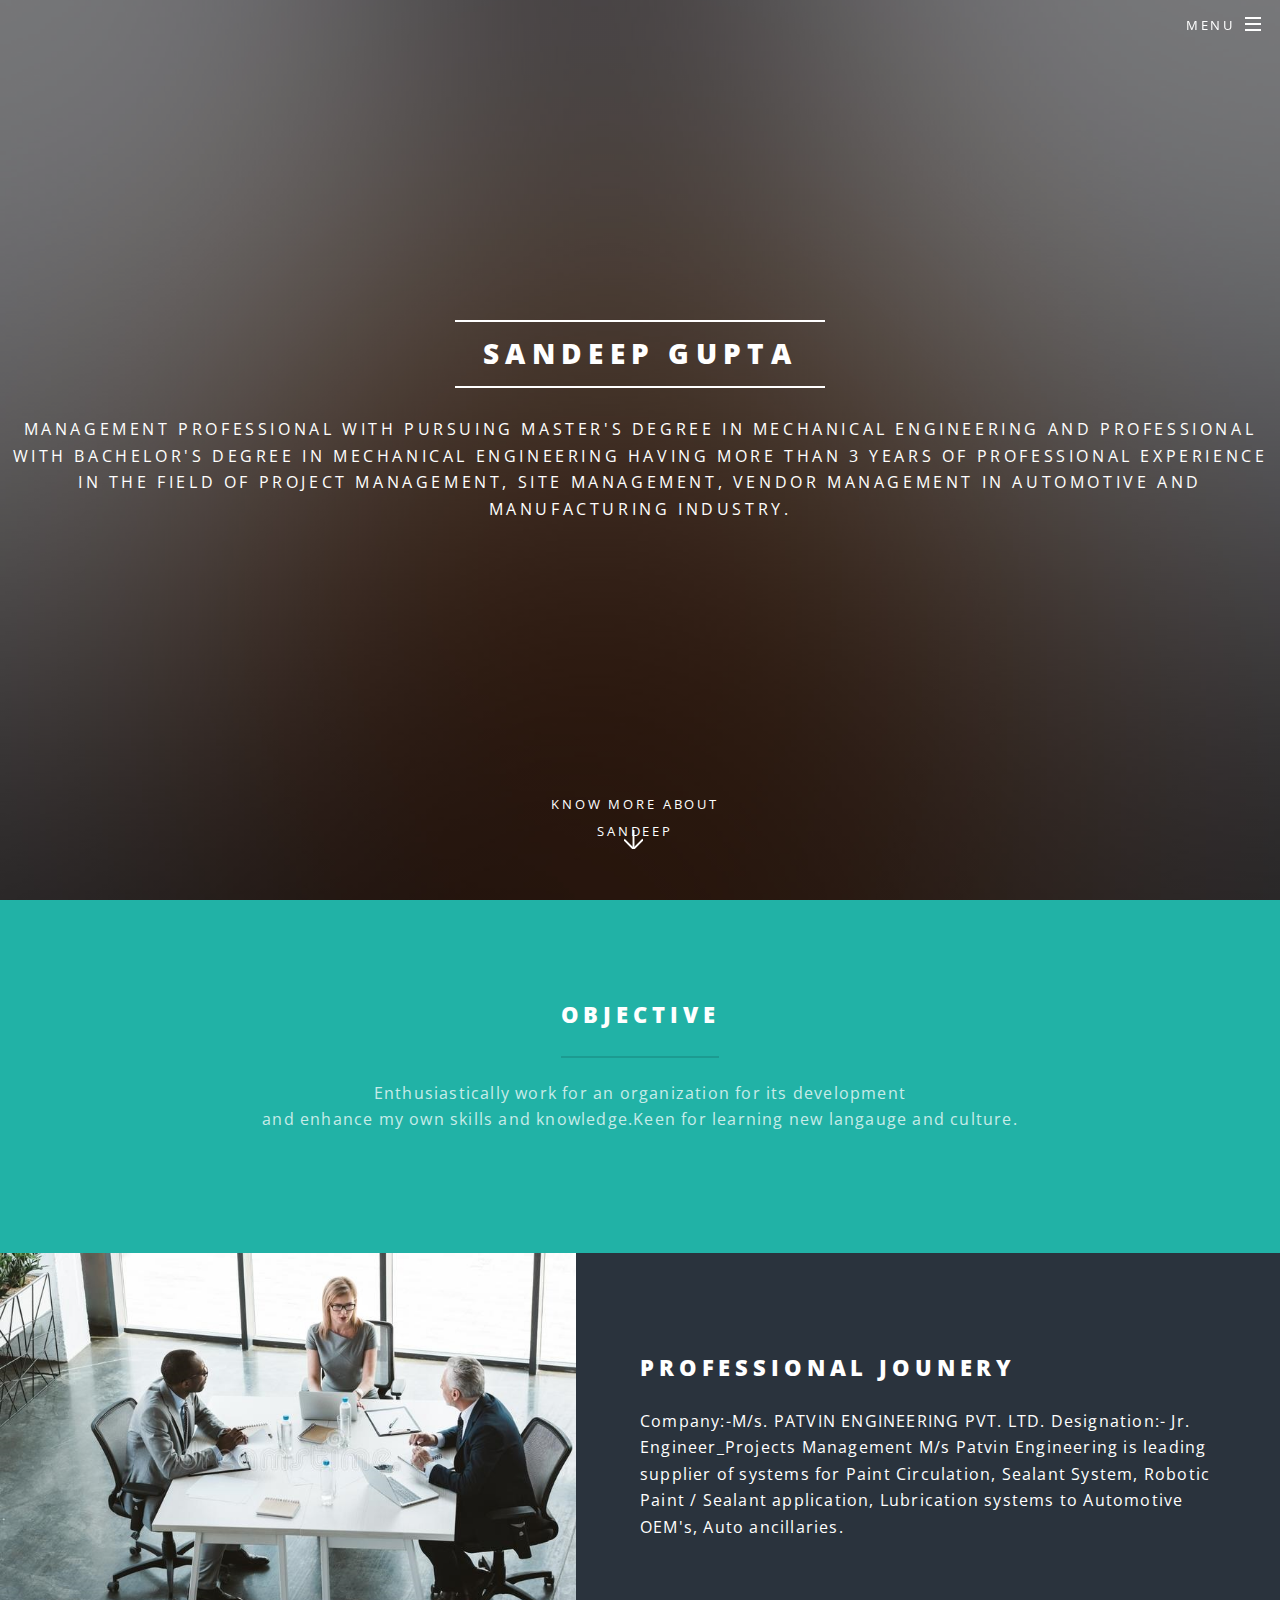
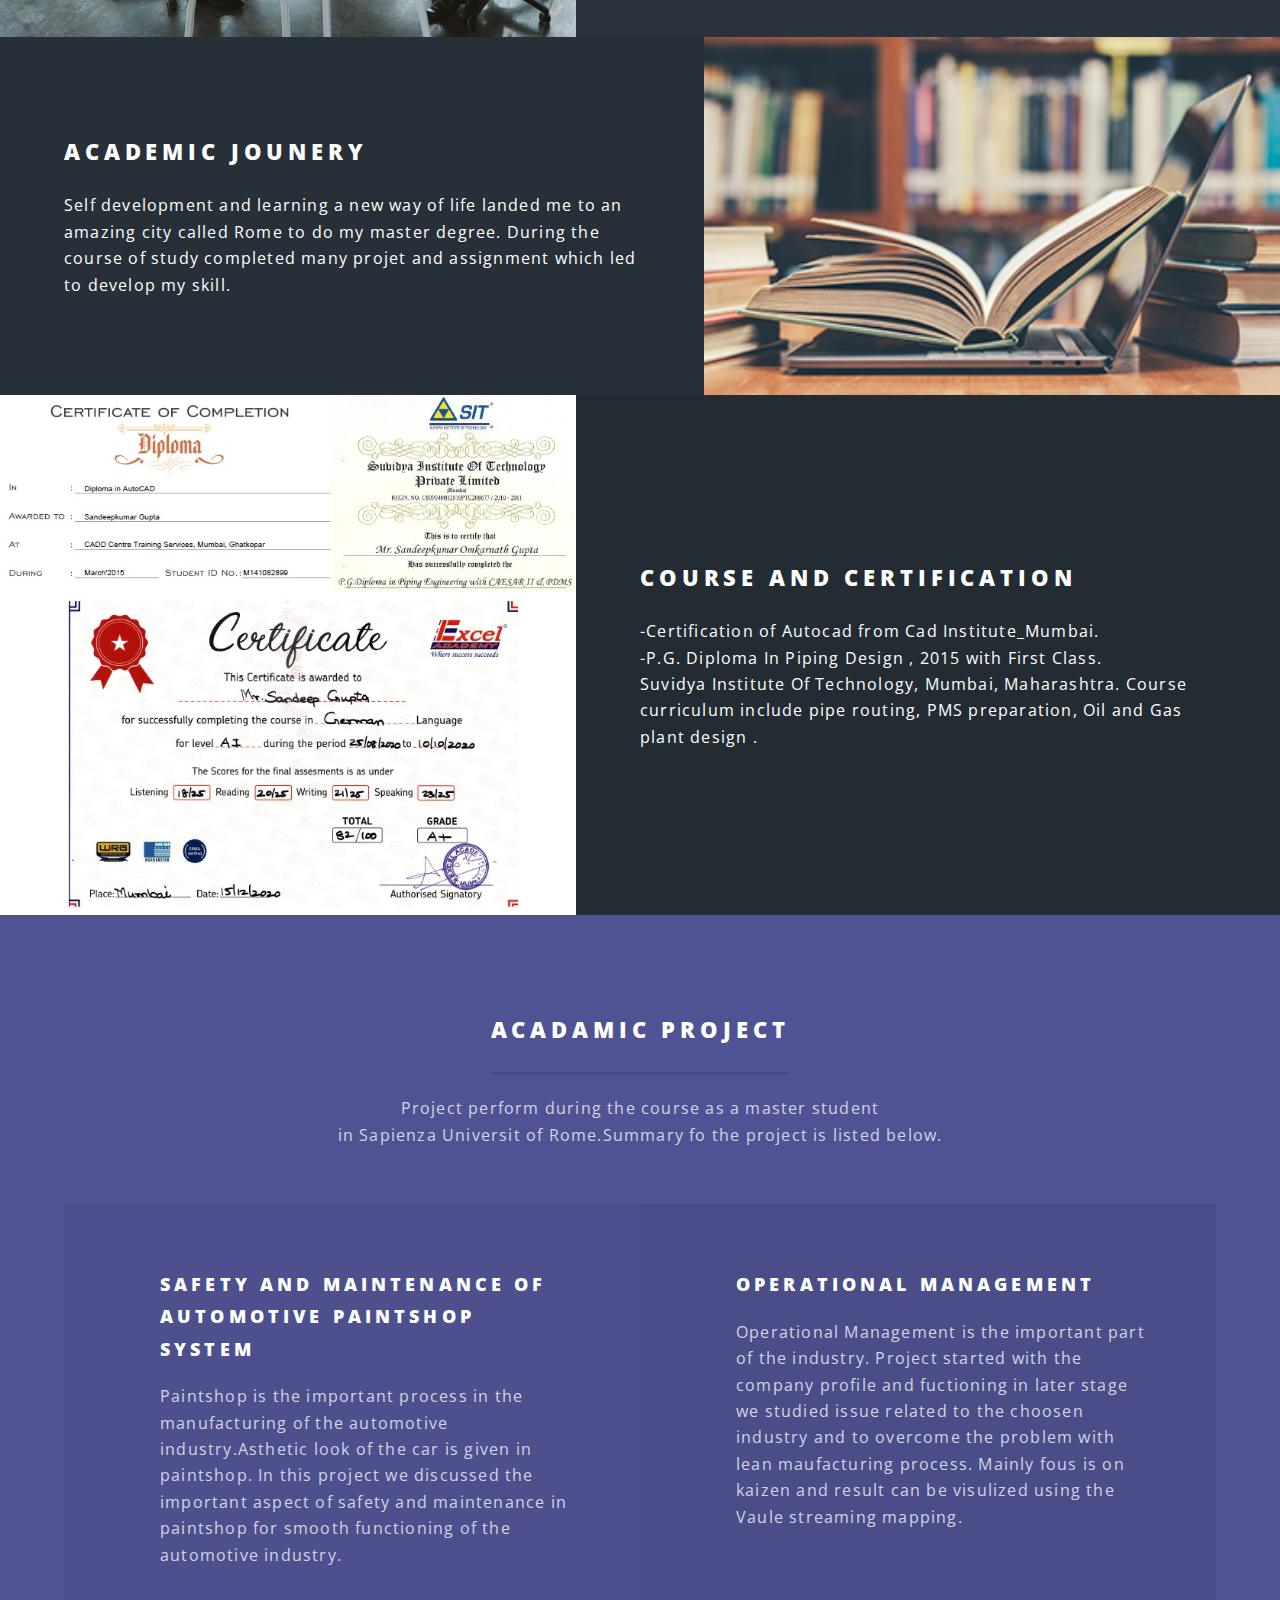
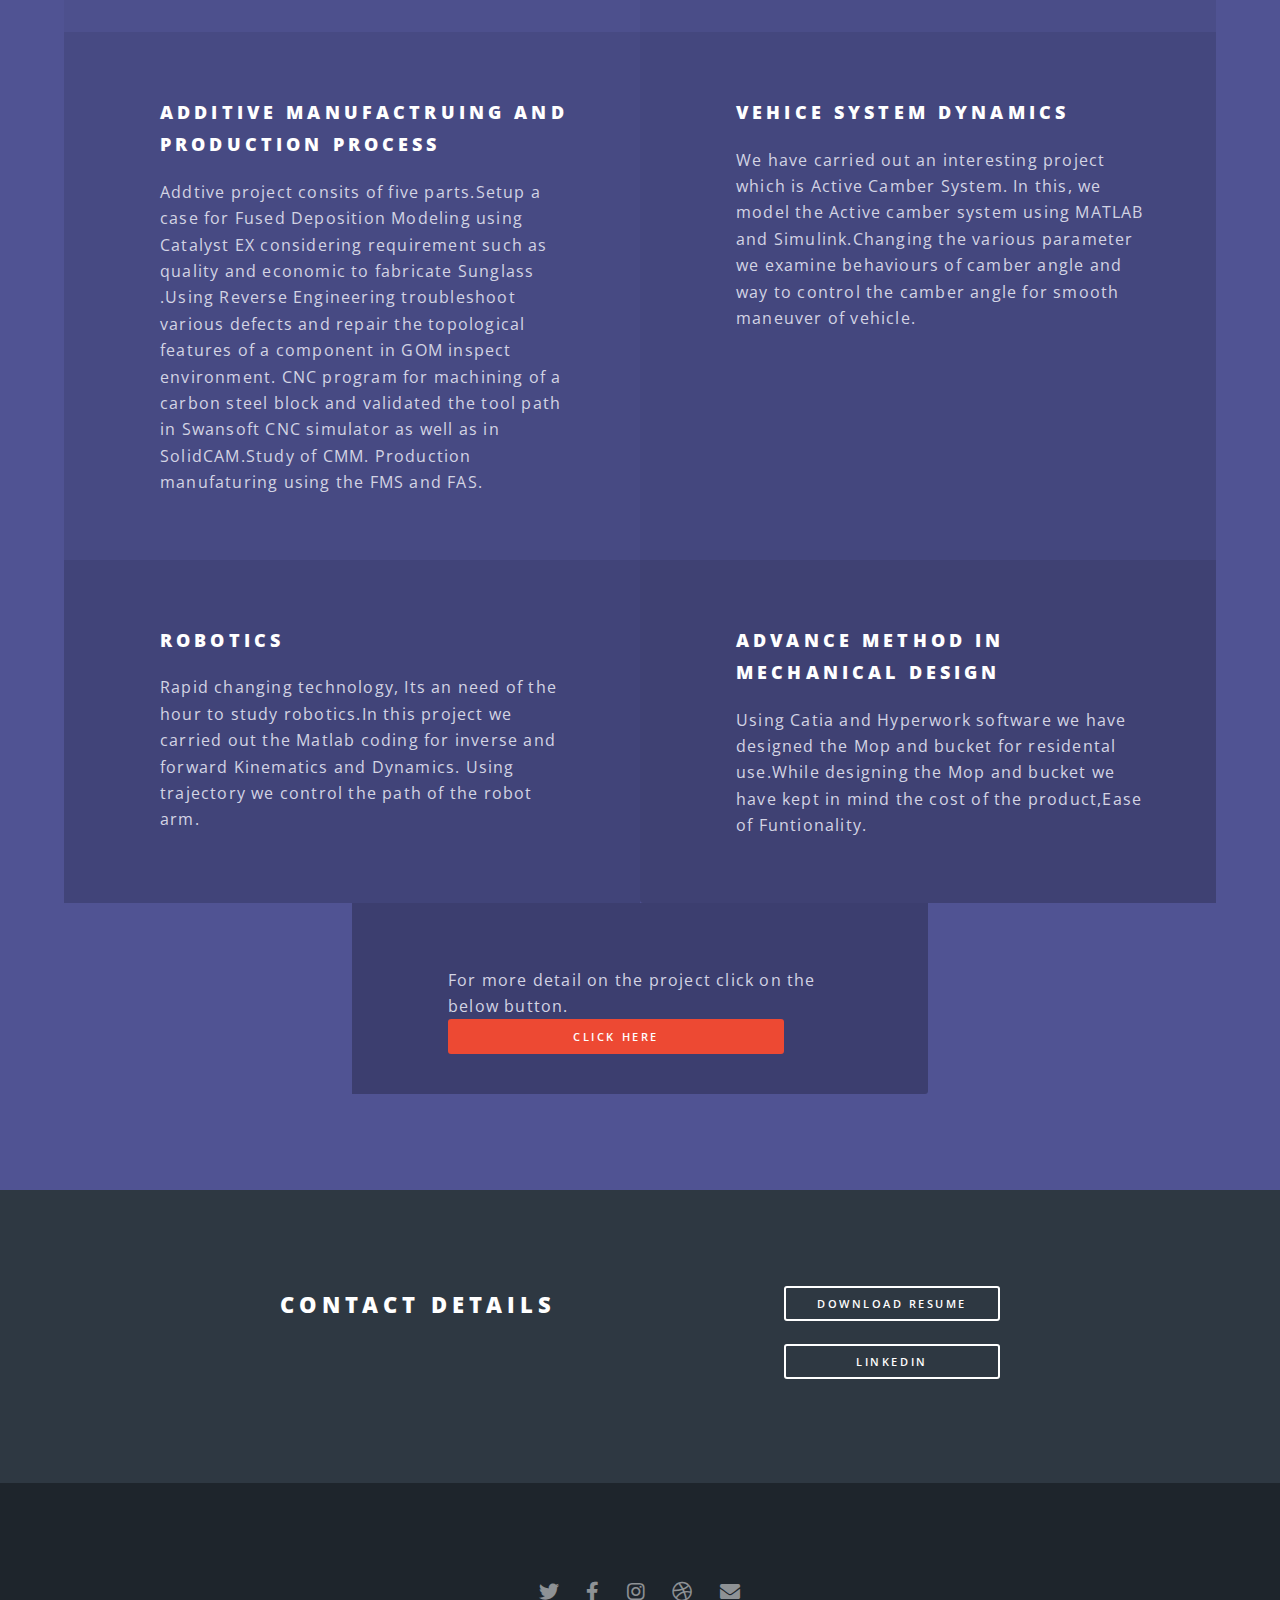
<file: index.html>
<!DOCTYPE HTML>
<!--
	Spectral by HTML5 UP
	html5up.net | @ajlkn
	Free for personal and commercial use under the CCA 3.0 license (html5up.net/license)
-->
<html>
	<head>
		<title>Sandeep Gupta Portfolio</title>
		<meta charset="utf-8" />
		<meta name="viewport" content="width=device-width, initial-scale=1, user-scalable=no" />
		<link rel="stylesheet" href="assets/css/main.css" />
		<noscript><link rel="stylesheet" href="assets/css/noscript.css" /></noscript>
	</head>
	<body class="landing is-preload">

		<!-- Page Wrapper -->
			<div id="page-wrapper">

				<!-- Header -->
					<header id="header" class="alt">
						<h1><a href="index.html">Mechanical Engineer</a></h1>
						<nav id="nav">
							<ul>
								<li class="special">
									<a href="#menu" class="menuToggle"><span>Menu</span></a>
									<div id="menu">
										<ul>
											<li><a href="index.html">Home</a></li>
											<li><a href="generic.html">Professional</a></li>
											<li><a href="elements.html">Academic</a></li>
										</ul>
									</div>
								</li>
							</ul>
						</nav>
					</header>

				<!-- Banner -->
					<section id="banner">
						<div class="inner">
							<h2>Sandeep Gupta</h2>
							<p>Management professional with pursuing Master's Degree in Mechanical Engineering and Professional with bachelor's degree in Mechanical Engineering having more than 3 years of professional experience in the field of  Project Management, Site Management, Vendor Management in Automotive and Manufacturing Industry.<br />
							<br />
							 
							
						</div>
						<a href="#one" class="more scrolly">Know more about Sandeep</a>
					</section>

				<!-- One -->
					<section id="one" class="wrapper style1 special">
						<div class="inner">
							<header class="major">
								<h2>Objective<br />
								</h2>
								<p>Enthusiastically work for an organization for its development <br />
									and enhance my own skills and knowledge.Keen for learning new langauge and culture. </p>
							</header>
						</div>
					</section>

				<!-- Two -->
					<section id="two" class="wrapper alt style2">
						<section class="spotlight">
							<div class="image"><img src="images/Pro.jpg" alt="" /></div><div class="content">
								<h2>Professional jounery<br />
								</h2>
								<p>Company:-M/s. PATVIN ENGINEERING PVT. LTD.                                     
									Designation:- Jr. Engineer_Projects Management
									M/s Patvin Engineering is leading supplier of systems for Paint Circulation,
									Sealant System, Robotic Paint / Sealant application, Lubrication systems to Automotive OEM's, Auto ancillaries.
									</p>
							</div>
						</section>
						<section class="spotlight">
							<div class="image"><img src="images/academic_1.jpg" alt="" /></div><div class="content">
								<h2>Academic Jounery<br />
								</h2>
								<p>Self development and learning a new way of life landed me to an amazing city called
									Rome to do my master degree. During the course of study completed many projet and assignment which led to develop my skill. </p>
							</div>
						</section>
						<section class="spotlight">
							<div class="image"><img src="images/certificate1.jpg" alt="" /></div><div class="content">
								<h2>Course and Certification <br />
								</h2>
								<p> -Certification of Autocad from Cad Institute_Mumbai. <br />
									-P.G. Diploma In Piping Design , 2015 with First Class.<br />
								     Suvidya Institute Of Technology, Mumbai, Maharashtra.
							         Course curriculum include pipe routing, PMS preparation, Oil and Gas plant design . 
							 </p>
							</div>
						</section>
					</section>

				<!-- Three -->
					<section id="three" class="wrapper style3 special">
						<div class="inner">
							<header class="major">
								<h2>Acadamic Project </h2>
								<p>Project perform during the course as a master student <br />
								in Sapienza Universit of Rome.Summary fo the project is listed below.</p>
							</header>
							<ul class="features">
								<li>
									<h3>Safety and Maintenance of Automotive Paintshop System </h3>
									<p>Paintshop is the important process in the manufacturing of the 
										automotive industry.Asthetic look of the car is given in paintshop.
										In this project we discussed the important aspect of safety and
										maintenance in paintshop for smooth functioning of the automotive industry.
										</p>
								</li>
								<li>
									<h3>Operational Management</h3>
									<p>Operational Management is the important part of the industry.
										Project started with the company profile and fuctioning in 
										later stage we studied issue related to the choosen industry 
										and to overcome the problem with lean maufacturing process.
										Mainly fous is on kaizen and result can be visulized using the 
										Vaule streaming mapping. </p>
								</li>
								<li>
									<h3>Additive manufactruing and Production Process</h3>
									<p>Addtive project consits of five parts.Setup a case for 
										Fused Deposition Modeling using
									    Catalyst EX considering requirement such as 
										quality and economic to fabricate Sunglass 
										.Using Reverse Engineering
										troubleshoot various defects and repair the topological features 
										of a component in GOM inspect environment.
									    CNC program for machining of a carbon steel block and 
										validated the tool path in Swansoft CNC simulator as well as in 
										SolidCAM.Study of CMM. Production manufaturing using the FMS and FAS. 
										 </p>
								</li>
								<li>
									<h3>Vehice System Dynamics</h3>
									<p>We have carried out an interesting project which is 
										Active Camber System. In this, we model the Active camber system 
										using MATLAB and Simulink.Changing the various parameter we examine 
								     	behaviours of camber angle and way to control the camber angle for 
										smooth maneuver of vehicle.</p>
								</li>
								<li>
									<h3>Robotics</h3>
									<p>Rapid changing technology, Its an need of the hour to study 
										robotics.In this project we carried out the Matlab coding for inverse 
										and forward Kinematics and Dynamics. Using trajectory we control the 
										path of the robot arm. </p>
								</li>
								<li>
									<h3>Advance Method in Mechanical Design</h3>
									<p> Using Catia and Hyperwork software we have designed the
										Mop and bucket for residental use.While designing the 
										Mop and bucket we have kept in mind the cost of the product,Ease of Funtionality.</p>
								
								</li>
								<li>For more detail on the project click on the below button.<a href="https://github.com/Er-Sandeepgupta?tab=projects" class="button fit primary ">click here</a></li>
							</ul>
						</div>
					</section>

				<!-- CTA -->
					<section id="cta" class="wrapper style4">
						<div class="inner">
							<header>
								<h2>Contact Details</h2>
								<p></p>
							</header>
							<ul class="actions stacked">
								<li><a href="sandeep gupta resume.pdf" target="_blank" type="application/pdf" class="button fit ">Download Resume</a></li>
								<li><a href="https://www.linkedin.com/in/sandeep-gupta-01a06464?lipi=urn%3Ali%3Apage%3Ad_flagship3_profile_view_base_contact_details%3BA3IEJ6TLSQyObCEXS8ZEUw%3D%3D" class="button fit ">Linkedin</a></li>
							</ul>
						</div>
					</section>

				<!-- Footer -->
					<footer id="footer">
						<ul class="icons">
							<li><a href="https://twitter.com/sundip15" class="icon brands fa-twitter"><span class="label">Twitter</span></a></li>
							<li><a href="https://www.facebook.com/sandeep.gupta.777363" class="icon brands fa-facebook-f"><span class="label">Facebook</span></a></li>
							<li><a href="https://www.instagram.com/san_gupta15" class="icon brands fa-instagram"><span class="label">Instagram</span></a></li>
							<li><a href="https://github.com/Er-Sandeepgupta" class="icon brands fa-dribbble"><span class="label">Dribbble</span></a></li>
							<li><a href="mailto:guptasandeep693@gmail.com" class="icon solid fa-envelope"><span class="label">Email</span></a></li>
						</ul>
					</footer>

			</div>

		<!-- Scripts -->
			<script src="assets/js/jquery.min.js"></script>
			<script src="assets/js/jquery.scrollex.min.js"></script>
			<script src="assets/js/jquery.scrolly.min.js"></script>
			<script src="assets/js/browser.min.js"></script>
			<script src="assets/js/breakpoints.min.js"></script>
			<script src="assets/js/util.js"></script>
			<script src="assets/js/main.js"></script>

	</body>
</html>
</file>
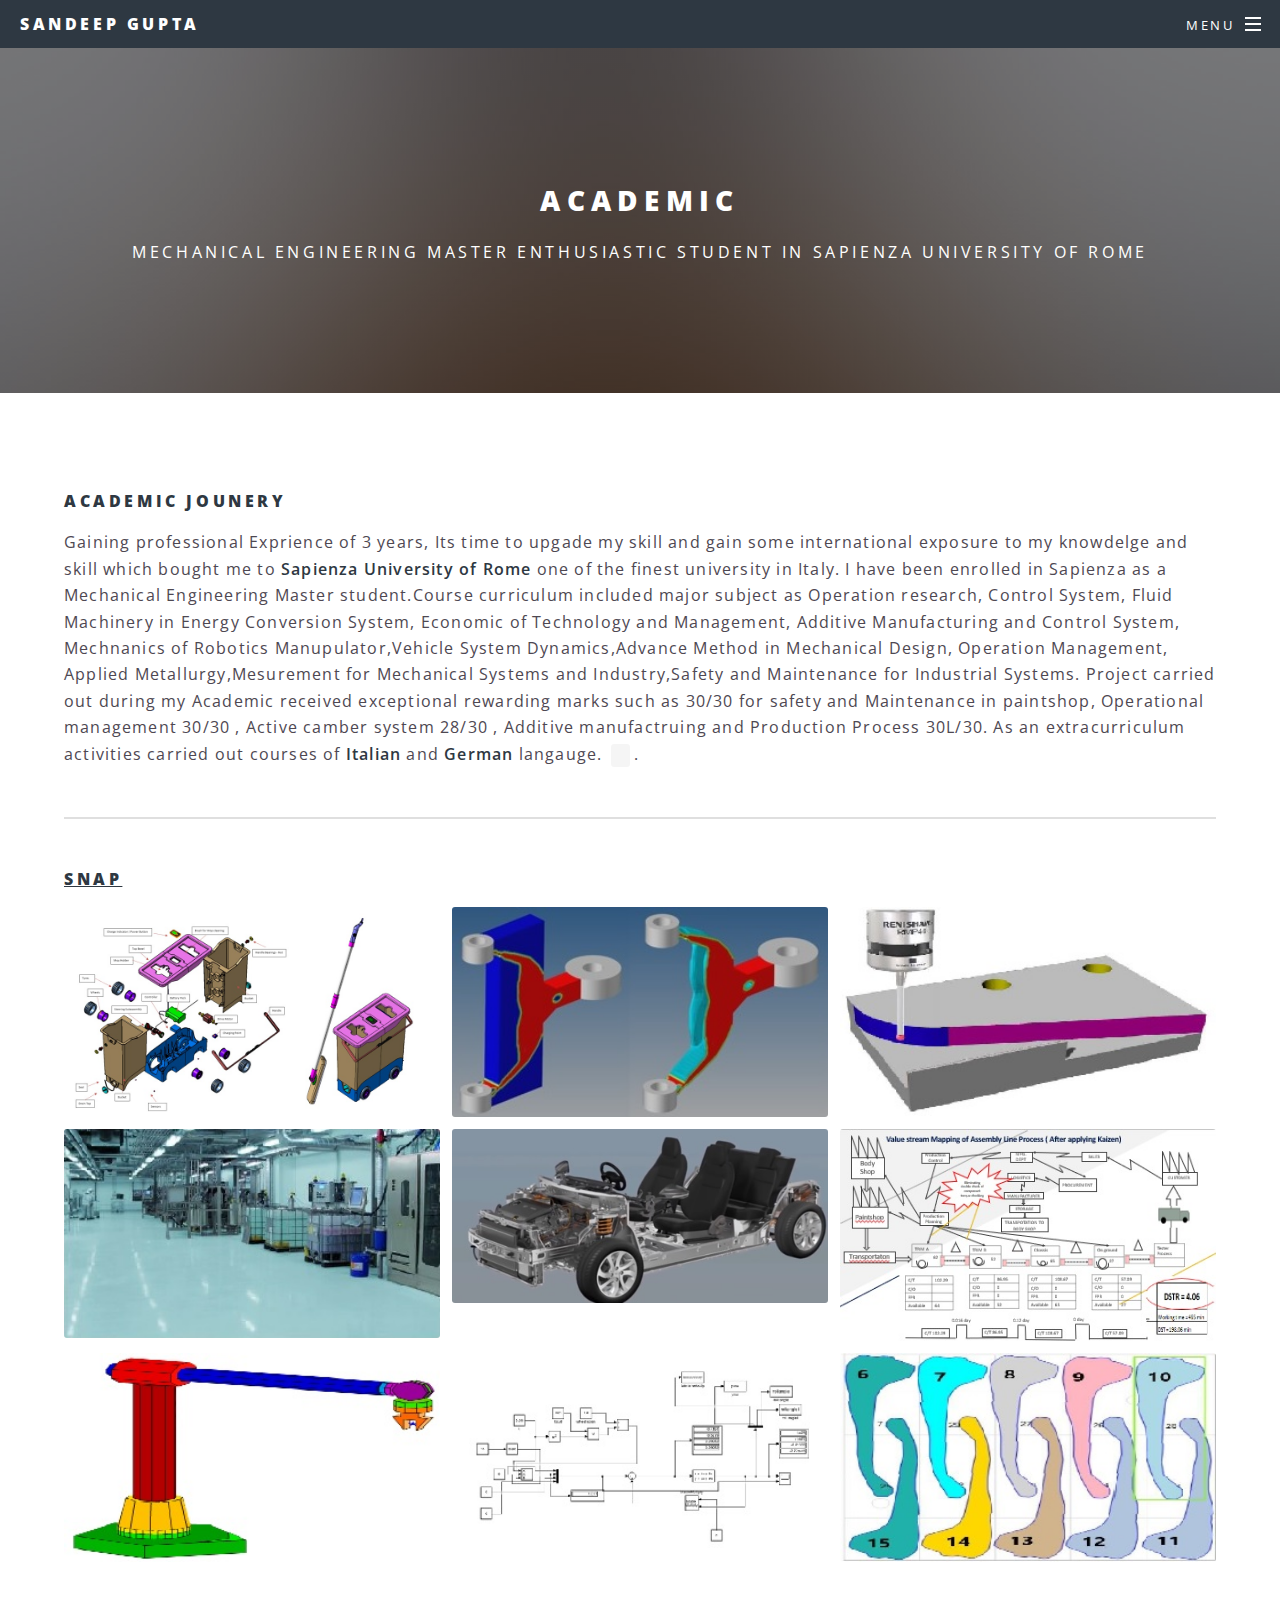
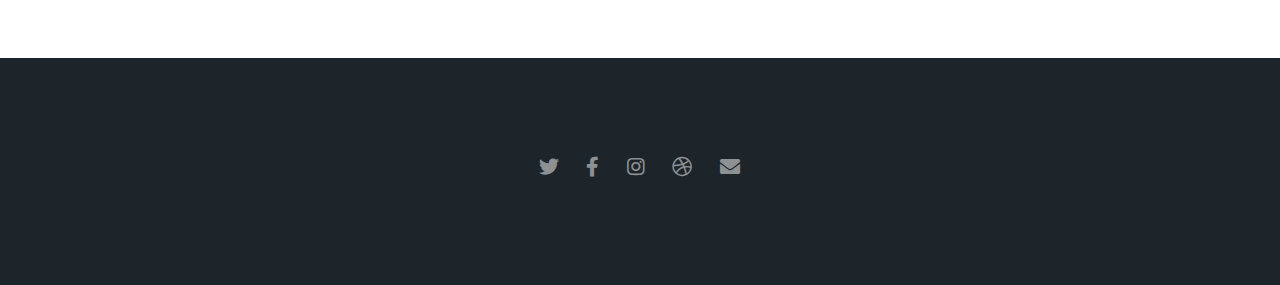
<file: elements.html>
<!DOCTYPE HTML>
<!--
	Spectral by HTML5 UP
	html5up.net | @ajlkn
	Free for personal and commercial use under the CCA 3.0 license (html5up.net/license)
-->
<html>
	<head>
		<title>Academic</title>
		<meta charset="utf-8" />
		<meta name="viewport" content="width=device-width, initial-scale=1, user-scalable=no" />
		<link rel="stylesheet" href="assets/css/main.css" />
		<noscript><link rel="stylesheet" href="assets/css/noscript.css" /></noscript>
	</head>
	<body class="is-preload">

		<!-- Page Wrapper -->
			<div id="page-wrapper">

				<!-- Header -->
					<header id="header">
						<h1><a href="index.html">Sandeep Gupta</a></h1>
						<nav id="nav">
							<ul>
								<li class="special">
									<a href="#menu" class="menuToggle"><span>Menu</span></a>
									<div id="menu">
										<ul>
											<li><a href="index.html">Home</a></li>
											<li><a href="generic.html">Professional</a></li>
											<li><a href="elements.html">Academic</a></li>
											
										</ul>
									</div>
								</li>
							</ul>
						</nav>
					</header>

				<!-- Main -->
					<article id="main">
						<header>
							<h2>Academic </h2>
							<p>Mechanical Engineering Master Enthusiastic student in Sapienza University of Rome </p>
						</header>
						<section class="wrapper style5">
							<div class="inner">

								<section>
									<h4>Academic Jounery</h4>
									<p>Gaining professional Exprience of 3 years, 
										Its time to upgade my skill and gain some international exposure
										to my knowdelge and skill which bought me to
										<b>Sapienza University of Rome</b> one of the finest university 
										in Italy. I have been enrolled in Sapienza as a Mechanical Engineering
										Master student.Course curriculum included major subject as 
										Operation research, Control System, Fluid Machinery in Energy Conversion 
										System, Economic of Technology and Management, Additive Manufacturing and Control System, 
										Mechnanics of Robotics Manupulator,Vehicle System Dynamics,Advance Method in Mechanical Design, 
										Operation Management, Applied Metallurgy,Mesurement for Mechanical Systems 
										and Industry,Safety and Maintenance for Industrial Systems.
										Project carried out during my Academic received exceptional rewarding marks such as 
										30/30 for safety and Maintenance in paintshop, Operational management 30/30 , Active camber system 28/30 ,
										Additive manufactruing and Production Process 30L/30. As an extracurriculum activities carried out courses of <b>Italian</b> and <b>German</b> langauge. 
										<strong></strong> <i></i> <em></em>
									<sup></sup><sub></sub>
									<u></u><code></code><a href="#"></a>.</p>
									<hr />
									
		



								
							

								<section>
									<h4><u>Snap</u></h4>
									<h5></h5>
									<div class="box alt">
										<div class="row gtr-50 gtr-uniform">
											
											<div class="col-4"><span class="image fit"><img src="images/design_project.jpg" alt="" /></span></div>
											<div class="col-4"><span class="image fit"><img src="images/Hyperwork.jpg" alt="" /></span></div>
											<div class="col-4"><span class="image fit"><img src="images/Add.jpg" alt="" /></span></div>
											<div class="col-4"><span class="image fit"><img src="images/Safety.jpg" alt="" /></span></div>
											<div class="col-4"><span class="image fit"><img src="images/OM1.jpg" alt="" /></span></div>
											<div class="col-4"><span class="image fit"><img src="images/OM2.jpg" alt="" /></span></div>
											<div class="col-4"><span class="image fit"><img src="images/robo4.jpg" alt="" /></span></div>
											<div class="col-4"><span class="image fit"><img src="images/vsd.jpg" alt="" /></span></div>
											<div class="col-4"><span class="image fit"><img src="images/fdm.jpg" alt="" /></span></div>
										</div>
									</div>
									 
								</section>

							</div>
						</section>
					</article>

				<!-- Footer -->
					<footer id="footer">
						<ul class="icons">
							<li><a href="https://twitter.com/sundip15" class="icon brands fa-twitter"><span class="label">Twitter</span></a></li>
							<li><a href="https://www.facebook.com/sandeep.gupta.777363" class="icon brands fa-facebook-f"><span class="label">Facebook</span></a></li>
							<li><a href="https://www.instagram.com/san_gupta15" class="icon brands fa-instagram"><span class="label">Instagram</span></a></li>
							<li><a href="https://github.com/Er-Sandeepgupta" class="icon brands fa-dribbble"><span class="label">Dribbble</span></a></li>
							<li><a href="mailto:guptasandeep693@gmail.com" class="icon solid fa-envelope"><span class="label">Email</span></a></li>
						</ul>
						
					</footer>

			</div>

		<!-- Scripts -->
			<script src="assets/js/jquery.min.js"></script>
			<script src="assets/js/jquery.scrollex.min.js"></script>
			<script src="assets/js/jquery.scrolly.min.js"></script>
			<script src="assets/js/browser.min.js"></script>
			<script src="assets/js/breakpoints.min.js"></script>
			<script src="assets/js/util.js"></script>
			<script src="assets/js/main.js"></script>

	</body>
</html>
</file>
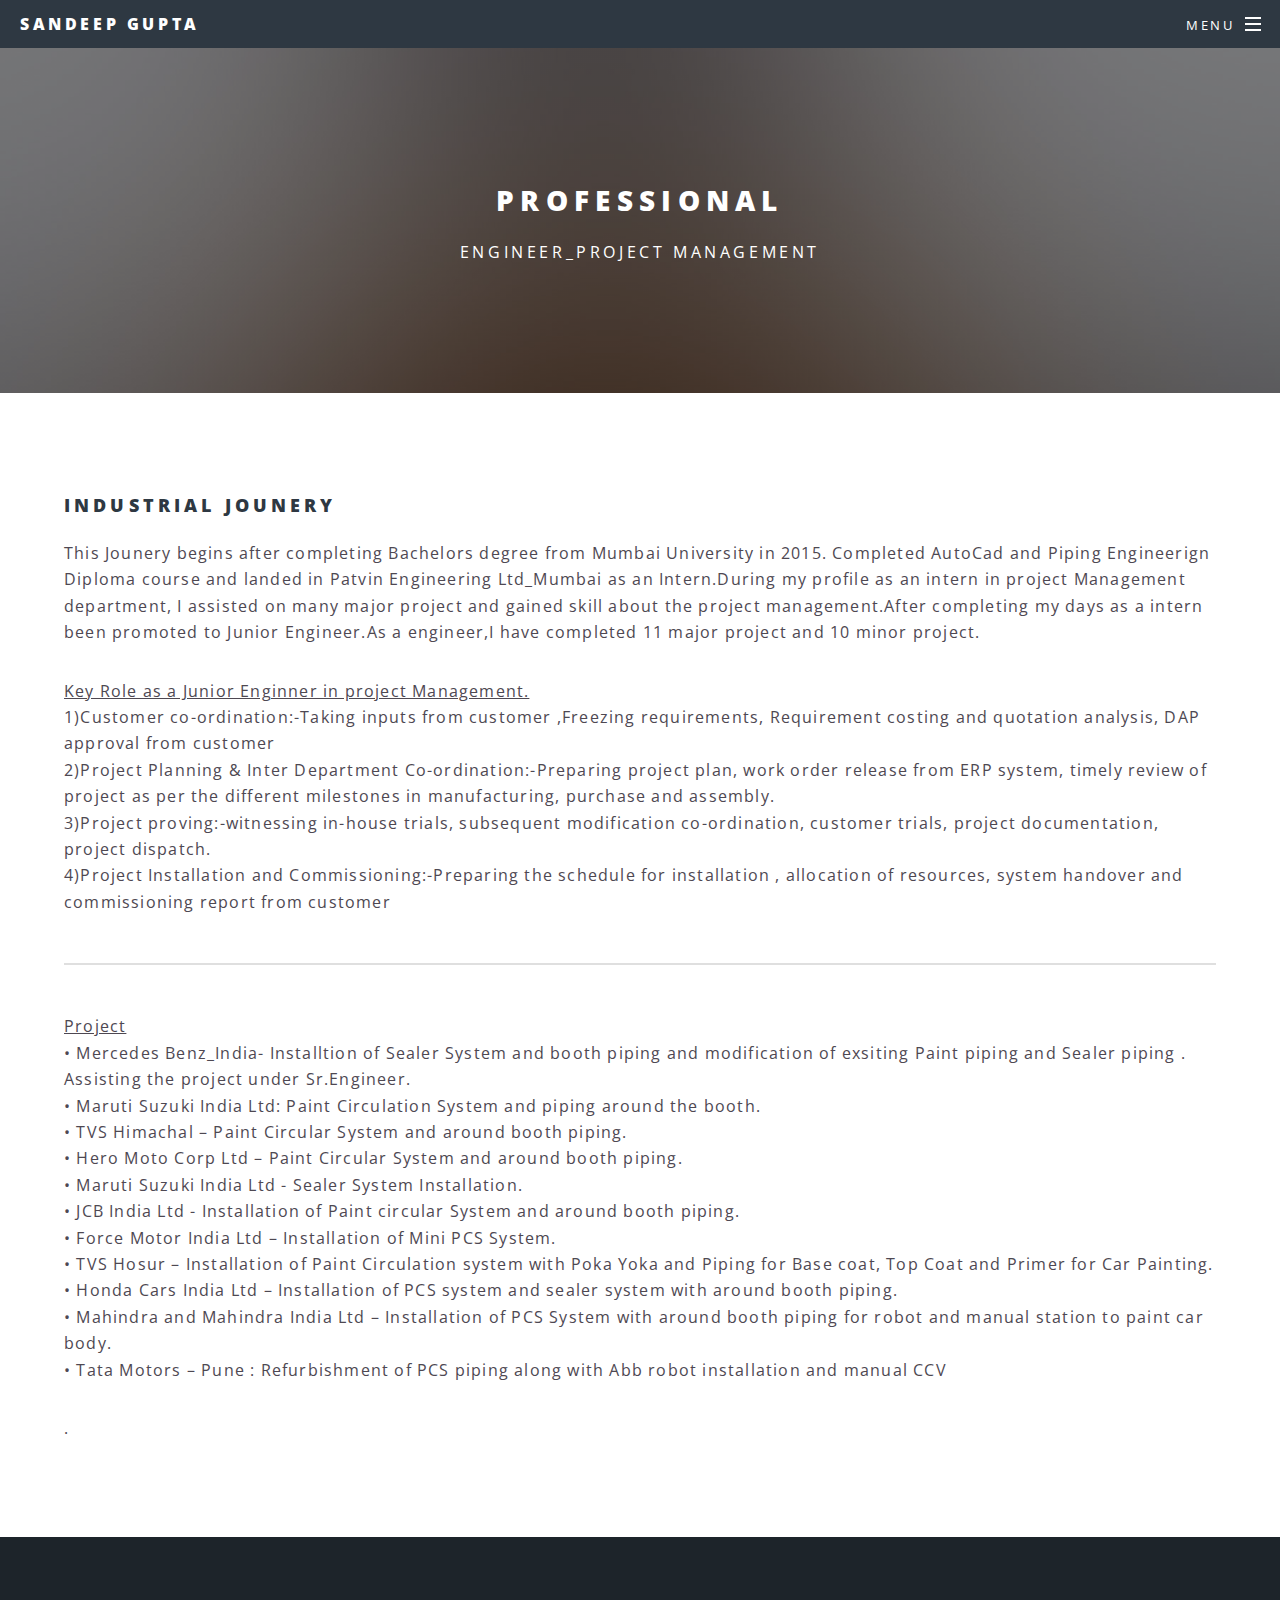
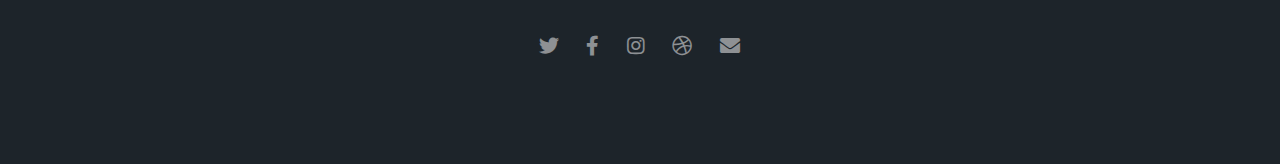
<file: generic.html>
<!DOCTYPE HTML>
<html>
	<head>
		<title>Professional</title>
		<meta charset="utf-8" />
		<meta name="viewport" content="width=device-width, initial-scale=1, user-scalable=no" />
		<link rel="stylesheet" href="assets/css/main.css" />
		<noscript><link rel="stylesheet" href="assets/css/noscript.css" /></noscript>
	</head>
	<body class="is-preload">

		<!-- Page Wrapper -->
			<div id="page-wrapper">

				<!-- Header -->
					<header id="header">
						<h1><a href="index.html">Sandeep Gupta</a></h1>
						<nav id="nav">
							<ul>
								<li class="special">
									<a href="#menu" class="menuToggle"><span>Menu</span></a>
									<div id="menu">
										<ul>
											<li><a href="index.html">Home</a></li>
											<li><a href="generic.html">Professional </a></li>
											<li><a href="elements.html">Academic </a></li>
										</ul>
									</div>
								</li>
							</ul>
						</nav>
					</header>

				<!-- Main -->
					<article id="main">
						<header>
							<h2>Professional</h2>
							<p>Engineer_Project Management</p>
						</header>
						<section class="wrapper style5">
							<div class="inner">

								<h3>Industrial Jounery </h3>
								<p>This Jounery begins after completing Bachelors degree from Mumbai University in 2015.
									Completed AutoCad and Piping Engineerign Diploma course and landed in
									Patvin Engineering Ltd_Mumbai as an Intern.During my profile as an
									intern in project Management department, I assisted on many major 
									project and gained skill about the project management.After completing
									my days as a intern been promoted to Junior Engineer.As a engineer,I 
							        have completed 11 major project and 10 minor project. </p>
                                    <u>Key Role as a Junior Enginner in project Management.</u>
								<p> 1)Customer co-ordination:-Taking inputs from customer ,Freezing requirements, Requirement costing and quotation analysis, DAP approval from customer<br> 
									2)Project Planning & Inter Department Co-ordination:-Preparing project plan, work order release from ERP system, timely review of project as per the different milestones in manufacturing, purchase and assembly.<br>
									3)Project proving:-witnessing in-house trials, subsequent modification co-ordination, customer trials, project documentation, project dispatch.<br>
									4)Project Installation and Commissioning:-Preparing the schedule for installation , allocation of resources, system handover and commissioning report from customer
									</p>

								<hr />

								<h4></h4>
								<p><u>Project</u><br>
									•	Mercedes Benz_India- Installtion of Sealer System and booth piping and modification of exsiting Paint piping and Sealer piping . Assisting the project under Sr.Engineer.<br>
									•	Maruti Suzuki India Ltd: Paint Circulation System and piping around the booth.<br>
									•	TVS Himachal – Paint Circular System and around booth piping.<br>
									•	Hero Moto Corp Ltd – Paint Circular System and around booth piping.<br>
									•	Maruti Suzuki India Ltd - Sealer System Installation.<br>
									•	JCB India Ltd - Installation of Paint circular System and around booth piping.<br>
									•	Force Motor India Ltd – Installation of Mini PCS System.<br>
									•	TVS Hosur – Installation of Paint Circulation system with Poka Yoka and Piping for Base coat, Top Coat and Primer for Car Painting.<br>
									•	Honda Cars India Ltd – Installation of PCS system and sealer system with around booth piping.<br>
									•	Mahindra and Mahindra India Ltd – Installation of PCS System with around booth piping for robot and manual station to paint car body.<br>
									•	Tata Motors – Pune : Refurbishment of PCS piping along with  Abb robot installation and manual CCV
									</p>

								<p>.</p>

							</div>
						</section>
					</article>

				<!-- Footer -->
					<footer id="footer">
						<ul class="icons">
							<li><a href="https://twitter.com/sundip15" class="icon brands fa-twitter"><span class="label">Twitter</span></a></li>
							<li><a href="https://www.facebook.com/sandeep.gupta.777363" class="icon brands fa-facebook-f"><span class="label">Facebook</span></a></li>
							<li><a href="https://www.instagram.com/san_gupta15" class="icon brands fa-instagram"><span class="label">Instagram</span></a></li>
							<li><a href="https://github.com/Er-Sandeepgupta" class="icon brands fa-dribbble"><span class="label">Dribbble</span></a></li>
							<li><a href="mailto:guptasandeep693@gmail.com" class="icon solid fa-envelope"><span class="label">Email</span></a></li>
						</ul>
				
					</footer>

			</div>

		<!-- Scripts -->
			<script src="assets/js/jquery.min.js"></script>
			<script src="assets/js/jquery.scrollex.min.js"></script>
			<script src="assets/js/jquery.scrolly.min.js"></script>
			<script src="assets/js/browser.min.js"></script>
			<script src="assets/js/breakpoints.min.js"></script>
			<script src="assets/js/util.js"></script>
			<script src="assets/js/main.js"></script>

	</body>
</html>
</file>
<file: assets/css/noscript.css>
/*
	Spectral by HTML5 UP
	html5up.net | @ajlkn
	Free for personal and commercial use under the CCA 3.0 license (html5up.net/license)
*/

/* Banner */

	body.is-preload #banner h2 {
		-moz-transform: none;
		-webkit-transform: none;
		-ms-transform: none;
		transform: none;
		opacity: 1;
	}

		body.is-preload #banner h2:before, body.is-preload #banner h2:after {
			width: 100%;
		}

	body.is-preload #banner .more {
		-moz-transform: none;
		-webkit-transform: none;
		-ms-transform: none;
		transform: none;
		opacity: 1;
	}

	body.is-preload #banner:after {
		opacity: 0;
	}
</file>
<file: assets/css/main.css>
@import url(fontawesome-all.min.css);
@import url("https://fonts.googleapis.com/css?family=Open+Sans:400,400italic,600,600italic,800,800italic");

/*
	Spectral by HTML5 UP
	html5up.net | @ajlkn
	Free for personal and commercial use under the CCA 3.0 license (html5up.net/license)
*/

html, body, div, span, applet, object,
iframe, h1, h2, h3, h4, h5, h6, p, blockquote,
pre, a, abbr, acronym, address, big, cite,
code, del, dfn, em, img, ins, kbd, q, s, samp,
small, strike, strong, sub, sup, tt, var, b,
u, i, center, dl, dt, dd, ol, ul, li, fieldset,
form, label, legend, table, caption, tbody,
tfoot, thead, tr, th, td, article, aside,
canvas, details, embed, figure, figcaption,
footer, header, hgroup, menu, nav, output, ruby,
section, summary, time, mark, audio, video {
	margin: 0;
	padding: 0;
	border: 0;
	font-size: 100%;
	font: inherit;
	vertical-align: baseline;}

article, aside, details, figcaption, figure,
footer, header, hgroup, menu, nav, section {
	display: block;}

body {
	line-height: 1;
}

ol, ul {
	list-style: none;
}

blockquote, q {
	quotes: none;
}

	blockquote:before, blockquote:after, q:before, q:after {
		content: '';
		content: none;
	}

table {
	border-collapse: collapse;
	border-spacing: 0;
}

body {
	-webkit-text-size-adjust: none;
}

mark {
	background-color: transparent;
	color: inherit;
}

input::-moz-focus-inner {
	border: 0;
	padding: 0;
}

input, select, textarea {
	-moz-appearance: none;
	-webkit-appearance: none;
	-ms-appearance: none;
	appearance: none;
}

/* Basic */

	@-ms-viewport {
		width: device-width;
	}

	html {
		box-sizing: border-box;
	}

	*, *:before, *:after {
		box-sizing: inherit;
	}

	body {
		background: #2e3842;
	}

		body.is-preload *, body.is-preload *:before, body.is-preload *:after {
			-moz-animation: none !important;
			-webkit-animation: none !important;
			-ms-animation: none !important;
			animation: none !important;
			-moz-transition: none !important;
			-webkit-transition: none !important;
			-ms-transition: none !important;
			transition: none !important;
		}

	body, input, select, textarea {
		color: #fff;
		font-family: "Open Sans", Helvetica, sans-serif;
		font-size: 15pt;
		font-weight: 400;
		letter-spacing: 0.075em;
		line-height: 1.65em;
	}

		@media screen and (max-width: 1680px) {

			body, input, select, textarea {
				font-size: 13pt;
			}

		}

		@media screen and (max-width: 1280px) {

			body, input, select, textarea {
				font-size: 12pt;
			}

		}

		@media screen and (max-width: 736px) {

			body, input, select, textarea {
				font-size: 11pt;
				letter-spacing: 0.0375em;
			}

		}

	a {
		-moz-transition: color 0.2s ease, border-bottom-color 0.2s ease;
		-webkit-transition: color 0.2s ease, border-bottom-color 0.2s ease;
		-ms-transition: color 0.2s ease, border-bottom-color 0.2s ease;
		transition: color 0.2s ease, border-bottom-color 0.2s ease;
		border-bottom: dotted 1px;
		color: inherit;
		text-decoration: none;
	}

		a:hover {
			border-bottom-color: transparent;
		}

	strong, b {
		color: #fff;
		font-weight: 600;
	}

	em, i {
		font-style: italic;
	}

	p {
		margin: 0 0 2em 0;
	}

	h1, h2, h3, h4, h5, h6 {
		color: #fff;
		font-weight: 800;
		letter-spacing: 0.225em;
		line-height: 1em;
		margin: 0 0 1em 0;
		text-transform: uppercase;
	}

		h1 a, h2 a, h3 a, h4 a, h5 a, h6 a {
			color: inherit;
			text-decoration: none;
		}

	h2 {
		font-size: 1.35em;
		line-height: 1.75em;
	}

		@media screen and (max-width: 736px) {

			h2 {
				font-size: 1.1em;
				line-height: 1.65em;
			}

		}

	h3 {
		font-size: 1.15em;
		line-height: 1.75em;
	}

		@media screen and (max-width: 736px) {

			h3 {
				font-size: 1em;
				line-height: 1.65em;
			}

		}

	h4 {
		font-size: 1em;
		line-height: 1.5em;
	}

	h5 {
		font-size: 0.8em;
		line-height: 1.5em;
	}

	h6 {
		font-size: 0.7em;
		line-height: 1.5em;
	}

	sub {
		font-size: 0.8em;
		position: relative;
		top: 0.5em;
	}

	sup {
		font-size: 0.8em;
		position: relative;
		top: -0.5em;
	}

	hr {
		border: 0;
		border-bottom: solid 2px #fff;
		margin: 3em 0;
	}

		hr.major {
			margin: 4.5em 0;
		}

	blockquote {
		border-left: solid 4px #fff;
		font-style: italic;
		margin: 0 0 2em 0;
		padding: 0.5em 0 0.5em 2em;
	}

	code {
		background: rgba(144, 144, 144, 0.25);
		border-radius: 3px;
		font-family: "Courier New", monospace;
		font-size: 0.9em;
		letter-spacing: 0;
		margin: 0 0.25em;
		padding: 0.25em 0.65em;
	}

	pre {
		-webkit-overflow-scrolling: touch;
		font-family: "Courier New", monospace;
		font-size: 0.9em;
		margin: 0 0 2em 0;
	}

		pre code {
			display: block;
			line-height: 1.75em;
			padding: 1em 1.5em;
			overflow-x: auto;
		}

	.align-left {
		text-align: left;
	}

	.align-center {
		text-align: center;
	}

	.align-right {
		text-align: right;
	}

/* Row */

	.row {
		display: flex;
		flex-wrap: wrap;
		box-sizing: border-box;
		align-items: stretch;
	}

		.row > * {
			box-sizing: border-box;
		}

		.row.gtr-uniform > * > :last-child {
			margin-bottom: 0;
		}

		.row.aln-left {
			justify-content: flex-start;
		}

		.row.aln-center {
			justify-content: center;
		}

		.row.aln-right {
			justify-content: flex-end;
		}

		.row.aln-top {
			align-items: flex-start;
		}

		.row.aln-middle {
			align-items: center;
		}

		.row.aln-bottom {
			align-items: flex-end;
		}

		.row > .imp {
			order: -1;
		}

		.row > .col-1 {
			width: 8.33333%;
		}

		.row > .off-1 {
			margin-left: 8.33333%;
		}

		.row > .col-2 {
			width: 16.66667%;
		}

		.row > .off-2 {
			margin-left: 16.66667%;
		}

		.row > .col-3 {
			width: 25%;
		}

		.row > .off-3 {
			margin-left: 25%;
		}

		.row > .col-4 {
			width: 33.33333%;
		}

		.row > .off-4 {
			margin-left: 33.33333%;
		}

		.row > .col-5 {
			width: 41.66667%;
		}

		.row > .off-5 {
			margin-left: 41.66667%;
		}

		.row > .col-6 {
			width: 50%;
		}

		.row > .off-6 {
			margin-left: 50%;
		}

		.row > .col-7 {
			width: 58.33333%;
		}

		.row > .off-7 {
			margin-left: 58.33333%;
		}

		.row > .col-8 {
			width: 66.66667%;
		}

		.row > .off-8 {
			margin-left: 66.66667%;
		}

		.row > .col-9 {
			width: 75%;
		}

		.row > .off-9 {
			margin-left: 75%;
		}

		.row > .col-10 {
			width: 83.33333%;
		}

		.row > .off-10 {
			margin-left: 83.33333%;
		}

		.row > .col-11 {
			width: 91.66667%;
		}

		.row > .off-11 {
			margin-left: 91.66667%;
		}

		.row > .col-12 {
			width: 100%;
		}

		.row > .off-12 {
			margin-left: 100%;
		}

		.row.gtr-0 {
			margin-top: 0;
			margin-left: 0em;
		}

			.row.gtr-0 > * {
				padding: 0 0 0 0em;
			}

			.row.gtr-0.gtr-uniform {
				margin-top: 0em;
			}

				.row.gtr-0.gtr-uniform > * {
					padding-top: 0em;
				}

		.row.gtr-25 {
			margin-top: 0;
			margin-left: -0.375em;
		}

			.row.gtr-25 > * {
				padding: 0 0 0 0.375em;
			}

			.row.gtr-25.gtr-uniform {
				margin-top: -0.375em;
			}

				.row.gtr-25.gtr-uniform > * {
					padding-top: 0.375em;
				}

		.row.gtr-50 {
			margin-top: 0;
			margin-left: -0.75em;
		}

			.row.gtr-50 > * {
				padding: 0 0 0 0.75em;
			}

			.row.gtr-50.gtr-uniform {
				margin-top: -0.75em;
			}

				.row.gtr-50.gtr-uniform > * {
					padding-top: 0.75em;
				}

		.row {
			margin-top: 0;
			margin-left: -1.5em;
		}

			.row > * {
				padding: 0 0 0 1.5em;
			}

			.row.gtr-uniform {
				margin-top: -1.5em;
			}

				.row.gtr-uniform > * {
					padding-top: 1.5em;
				}

		.row.gtr-150 {
			margin-top: 0;
			margin-left: -2.25em;
		}

			.row.gtr-150 > * {
				padding: 0 0 0 2.25em;
			}

			.row.gtr-150.gtr-uniform {
				margin-top: -2.25em;
			}

				.row.gtr-150.gtr-uniform > * {
					padding-top: 2.25em;
				}

		.row.gtr-200 {
			margin-top: 0;
			margin-left: -3em;
		}

			.row.gtr-200 > * {
				padding: 0 0 0 3em;
			}

			.row.gtr-200.gtr-uniform {
				margin-top: -3em;
			}

				.row.gtr-200.gtr-uniform > * {
					padding-top: 3em;
				}

		@media screen and (max-width: 1680px) {

			.row {
				display: flex;
				flex-wrap: wrap;
				box-sizing: border-box;
				align-items: stretch;
			}

				.row > * {
					box-sizing: border-box;
				}

				.row.gtr-uniform > * > :last-child {
					margin-bottom: 0;
				}

				.row.aln-left {
					justify-content: flex-start;
				}

				.row.aln-center {
					justify-content: center;
				}

				.row.aln-right {
					justify-content: flex-end;
				}

				.row.aln-top {
					align-items: flex-start;
				}

				.row.aln-middle {
					align-items: center;
				}

				.row.aln-bottom {
					align-items: flex-end;
				}

				.row > .imp-xlarge {
					order: -1;
				}

				.row > .col-1-xlarge {
					width: 8.33333%;
				}

				.row > .off-1-xlarge {
					margin-left: 8.33333%;
				}

				.row > .col-2-xlarge {
					width: 16.66667%;
				}

				.row > .off-2-xlarge {
					margin-left: 16.66667%;
				}

				.row > .col-3-xlarge {
					width: 25%;
				}

				.row > .off-3-xlarge {
					margin-left: 25%;
				}

				.row > .col-4-xlarge {
					width: 33.33333%;
				}

				.row > .off-4-xlarge {
					margin-left: 33.33333%;
				}

				.row > .col-5-xlarge {
					width: 41.66667%;
				}

				.row > .off-5-xlarge {
					margin-left: 41.66667%;
				}

				.row > .col-6-xlarge {
					width: 50%;
				}

				.row > .off-6-xlarge {
					margin-left: 50%;
				}

				.row > .col-7-xlarge {
					width: 58.33333%;
				}

				.row > .off-7-xlarge {
					margin-left: 58.33333%;
				}

				.row > .col-8-xlarge {
					width: 66.66667%;
				}

				.row > .off-8-xlarge {
					margin-left: 66.66667%;
				}

				.row > .col-9-xlarge {
					width: 75%;
				}

				.row > .off-9-xlarge {
					margin-left: 75%;
				}

				.row > .col-10-xlarge {
					width: 83.33333%;
				}

				.row > .off-10-xlarge {
					margin-left: 83.33333%;
				}

				.row > .col-11-xlarge {
					width: 91.66667%;
				}

				.row > .off-11-xlarge {
					margin-left: 91.66667%;
				}

				.row > .col-12-xlarge {
					width: 100%;
				}

				.row > .off-12-xlarge {
					margin-left: 100%;
				}

				.row.gtr-0 {
					margin-top: 0;
					margin-left: 0em;
				}

					.row.gtr-0 > * {
						padding: 0 0 0 0em;
					}

					.row.gtr-0.gtr-uniform {
						margin-top: 0em;
					}

						.row.gtr-0.gtr-uniform > * {
							padding-top: 0em;
						}

				.row.gtr-25 {
					margin-top: 0;
					margin-left: -0.375em;
				}

					.row.gtr-25 > * {
						padding: 0 0 0 0.375em;
					}

					.row.gtr-25.gtr-uniform {
						margin-top: -0.375em;
					}

						.row.gtr-25.gtr-uniform > * {
							padding-top: 0.375em;
						}

				.row.gtr-50 {
					margin-top: 0;
					margin-left: -0.75em;
				}

					.row.gtr-50 > * {
						padding: 0 0 0 0.75em;
					}

					.row.gtr-50.gtr-uniform {
						margin-top: -0.75em;
					}

						.row.gtr-50.gtr-uniform > * {
							padding-top: 0.75em;
						}

				.row {
					margin-top: 0;
					margin-left: -1.5em;
				}

					.row > * {
						padding: 0 0 0 1.5em;
					}

					.row.gtr-uniform {
						margin-top: -1.5em;
					}

						.row.gtr-uniform > * {
							padding-top: 1.5em;
						}

				.row.gtr-150 {
					margin-top: 0;
					margin-left: -2.25em;
				}

					.row.gtr-150 > * {
						padding: 0 0 0 2.25em;
					}

					.row.gtr-150.gtr-uniform {
						margin-top: -2.25em;
					}

						.row.gtr-150.gtr-uniform > * {
							padding-top: 2.25em;
						}

				.row.gtr-200 {
					margin-top: 0;
					margin-left: -3em;
				}

					.row.gtr-200 > * {
						padding: 0 0 0 3em;
					}

					.row.gtr-200.gtr-uniform {
						margin-top: -3em;
					}

						.row.gtr-200.gtr-uniform > * {
							padding-top: 3em;
						}

		}

		@media screen and (max-width: 1280px) {

			.row {
				display: flex;
				flex-wrap: wrap;
				box-sizing: border-box;
				align-items: stretch;
			}

				.row > * {
					box-sizing: border-box;
				}

				.row.gtr-uniform > * > :last-child {
					margin-bottom: 0;
				}

				.row.aln-left {
					justify-content: flex-start;
				}

				.row.aln-center {
					justify-content: center;
				}

				.row.aln-right {
					justify-content: flex-end;
				}

				.row.aln-top {
					align-items: flex-start;
				}

				.row.aln-middle {
					align-items: center;
				}

				.row.aln-bottom {
					align-items: flex-end;
				}

				.row > .imp-large {
					order: -1;
				}

				.row > .col-1-large {
					width: 8.33333%;
				}

				.row > .off-1-large {
					margin-left: 8.33333%;
				}

				.row > .col-2-large {
					width: 16.66667%;
				}

				.row > .off-2-large {
					margin-left: 16.66667%;
				}

				.row > .col-3-large {
					width: 25%;
				}

				.row > .off-3-large {
					margin-left: 25%;
				}

				.row > .col-4-large {
					width: 33.33333%;
				}

				.row > .off-4-large {
					margin-left: 33.33333%;
				}

				.row > .col-5-large {
					width: 41.66667%;
				}

				.row > .off-5-large {
					margin-left: 41.66667%;
				}

				.row > .col-6-large {
					width: 50%;
				}

				.row > .off-6-large {
					margin-left: 50%;
				}

				.row > .col-7-large {
					width: 58.33333%;
				}

				.row > .off-7-large {
					margin-left: 58.33333%;
				}

				.row > .col-8-large {
					width: 66.66667%;
				}

				.row > .off-8-large {
					margin-left: 66.66667%;
				}

				.row > .col-9-large {
					width: 75%;
				}

				.row > .off-9-large {
					margin-left: 75%;
				}

				.row > .col-10-large {
					width: 83.33333%;
				}

				.row > .off-10-large {
					margin-left: 83.33333%;
				}

				.row > .col-11-large {
					width: 91.66667%;
				}

				.row > .off-11-large {
					margin-left: 91.66667%;
				}

				.row > .col-12-large {
					width: 100%;
				}

				.row > .off-12-large {
					margin-left: 100%;
				}

				.row.gtr-0 {
					margin-top: 0;
					margin-left: 0em;
				}

					.row.gtr-0 > * {
						padding: 0 0 0 0em;
					}

					.row.gtr-0.gtr-uniform {
						margin-top: 0em;
					}

						.row.gtr-0.gtr-uniform > * {
							padding-top: 0em;
						}

				.row.gtr-25 {
					margin-top: 0;
					margin-left: -0.375em;
				}

					.row.gtr-25 > * {
						padding: 0 0 0 0.375em;
					}

					.row.gtr-25.gtr-uniform {
						margin-top: -0.375em;
					}

						.row.gtr-25.gtr-uniform > * {
							padding-top: 0.375em;
						}

				.row.gtr-50 {
					margin-top: 0;
					margin-left: -0.75em;
				}

					.row.gtr-50 > * {
						padding: 0 0 0 0.75em;
					}

					.row.gtr-50.gtr-uniform {
						margin-top: -0.75em;
					}

						.row.gtr-50.gtr-uniform > * {
							padding-top: 0.75em;
						}

				.row {
					margin-top: 0;
					margin-left: -1.5em;
				}

					.row > * {
						padding: 0 0 0 1.5em;
					}

					.row.gtr-uniform {
						margin-top: -1.5em;
					}

						.row.gtr-uniform > * {
							padding-top: 1.5em;
						}

				.row.gtr-150 {
					margin-top: 0;
					margin-left: -2.25em;
				}

					.row.gtr-150 > * {
						padding: 0 0 0 2.25em;
					}

					.row.gtr-150.gtr-uniform {
						margin-top: -2.25em;
					}

						.row.gtr-150.gtr-uniform > * {
							padding-top: 2.25em;
						}

				.row.gtr-200 {
					margin-top: 0;
					margin-left: -3em;
				}

					.row.gtr-200 > * {
						padding: 0 0 0 3em;
					}

					.row.gtr-200.gtr-uniform {
						margin-top: -3em;
					}

						.row.gtr-200.gtr-uniform > * {
							padding-top: 3em;
						}

		}

		@media screen and (max-width: 980px) {

			.row {
				display: flex;
				flex-wrap: wrap;
				box-sizing: border-box;
				align-items: stretch;
			}

				.row > * {
					box-sizing: border-box;
				}

				.row.gtr-uniform > * > :last-child {
					margin-bottom: 0;
				}

				.row.aln-left {
					justify-content: flex-start;
				}

				.row.aln-center {
					justify-content: center;
				}

				.row.aln-right {
					justify-content: flex-end;
				}

				.row.aln-top {
					align-items: flex-start;
				}

				.row.aln-middle {
					align-items: center;
				}

				.row.aln-bottom {
					align-items: flex-end;
				}

				.row > .imp-medium {
					order: -1;
				}

				.row > .col-1-medium {
					width: 8.33333%;
				}

				.row > .off-1-medium {
					margin-left: 8.33333%;
				}

				.row > .col-2-medium {
					width: 16.66667%;
				}

				.row > .off-2-medium {
					margin-left: 16.66667%;
				}

				.row > .col-3-medium {
					width: 25%;
				}

				.row > .off-3-medium {
					margin-left: 25%;
				}

				.row > .col-4-medium {
					width: 33.33333%;
				}

				.row > .off-4-medium {
					margin-left: 33.33333%;
				}

				.row > .col-5-medium {
					width: 41.66667%;
				}

				.row > .off-5-medium {
					margin-left: 41.66667%;
				}

				.row > .col-6-medium {
					width: 50%;
				}

				.row > .off-6-medium {
					margin-left: 50%;
				}

				.row > .col-7-medium {
					width: 58.33333%;
				}

				.row > .off-7-medium {
					margin-left: 58.33333%;
				}

				.row > .col-8-medium {
					width: 66.66667%;
				}

				.row > .off-8-medium {
					margin-left: 66.66667%;
				}

				.row > .col-9-medium {
					width: 75%;
				}

				.row > .off-9-medium {
					margin-left: 75%;
				}

				.row > .col-10-medium {
					width: 83.33333%;
				}

				.row > .off-10-medium {
					margin-left: 83.33333%;
				}

				.row > .col-11-medium {
					width: 91.66667%;
				}

				.row > .off-11-medium {
					margin-left: 91.66667%;
				}

				.row > .col-12-medium {
					width: 100%;
				}

				.row > .off-12-medium {
					margin-left: 100%;
				}

				.row.gtr-0 {
					margin-top: 0;
					margin-left: 0em;
				}

					.row.gtr-0 > * {
						padding: 0 0 0 0em;
					}

					.row.gtr-0.gtr-uniform {
						margin-top: 0em;
					}

						.row.gtr-0.gtr-uniform > * {
							padding-top: 0em;
						}

				.row.gtr-25 {
					margin-top: 0;
					margin-left: -0.375em;
				}

					.row.gtr-25 > * {
						padding: 0 0 0 0.375em;
					}

					.row.gtr-25.gtr-uniform {
						margin-top: -0.375em;
					}

						.row.gtr-25.gtr-uniform > * {
							padding-top: 0.375em;
						}

				.row.gtr-50 {
					margin-top: 0;
					margin-left: -0.75em;
				}

					.row.gtr-50 > * {
						padding: 0 0 0 0.75em;
					}

					.row.gtr-50.gtr-uniform {
						margin-top: -0.75em;
					}

						.row.gtr-50.gtr-uniform > * {
							padding-top: 0.75em;
						}

				.row {
					margin-top: 0;
					margin-left: -1.5em;
				}

					.row > * {
						padding: 0 0 0 1.5em;
					}

					.row.gtr-uniform {
						margin-top: -1.5em;
					}

						.row.gtr-uniform > * {
							padding-top: 1.5em;
						}

				.row.gtr-150 {
					margin-top: 0;
					margin-left: -2.25em;
				}

					.row.gtr-150 > * {
						padding: 0 0 0 2.25em;
					}

					.row.gtr-150.gtr-uniform {
						margin-top: -2.25em;
					}

						.row.gtr-150.gtr-uniform > * {
							padding-top: 2.25em;
						}

				.row.gtr-200 {
					margin-top: 0;
					margin-left: -3em;
				}

					.row.gtr-200 > * {
						padding: 0 0 0 3em;
					}

					.row.gtr-200.gtr-uniform {
						margin-top: -3em;
					}

						.row.gtr-200.gtr-uniform > * {
							padding-top: 3em;
						}

		}

		@media screen and (max-width: 736px) {

			.row {
				display: flex;
				flex-wrap: wrap;
				box-sizing: border-box;
				align-items: stretch;
			}

				.row > * {
					box-sizing: border-box;
				}

				.row.gtr-uniform > * > :last-child {
					margin-bottom: 0;
				}

				.row.aln-left {
					justify-content: flex-start;
				}

				.row.aln-center {
					justify-content: center;
				}

				.row.aln-right {
					justify-content: flex-end;
				}

				.row.aln-top {
					align-items: flex-start;
				}

				.row.aln-middle {
					align-items: center;
				}

				.row.aln-bottom {
					align-items: flex-end;
				}

				.row > .imp-small {
					order: -1;
				}

				.row > .col-1-small {
					width: 8.33333%;
				}

				.row > .off-1-small {
					margin-left: 8.33333%;
				}

				.row > .col-2-small {
					width: 16.66667%;
				}

				.row > .off-2-small {
					margin-left: 16.66667%;
				}

				.row > .col-3-small {
					width: 25%;
				}

				.row > .off-3-small {
					margin-left: 25%;
				}

				.row > .col-4-small {
					width: 33.33333%;
				}

				.row > .off-4-small {
					margin-left: 33.33333%;
				}

				.row > .col-5-small {
					width: 41.66667%;
				}

				.row > .off-5-small {
					margin-left: 41.66667%;
				}

				.row > .col-6-small {
					width: 50%;
				}

				.row > .off-6-small {
					margin-left: 50%;
				}

				.row > .col-7-small {
					width: 58.33333%;
				}

				.row > .off-7-small {
					margin-left: 58.33333%;
				}

				.row > .col-8-small {
					width: 66.66667%;
				}

				.row > .off-8-small {
					margin-left: 66.66667%;
				}

				.row > .col-9-small {
					width: 75%;
				}

				.row > .off-9-small {
					margin-left: 75%;
				}

				.row > .col-10-small {
					width: 83.33333%;
				}

				.row > .off-10-small {
					margin-left: 83.33333%;
				}

				.row > .col-11-small {
					width: 91.66667%;
				}

				.row > .off-11-small {
					margin-left: 91.66667%;
				}

				.row > .col-12-small {
					width: 100%;
				}

				.row > .off-12-small {
					margin-left: 100%;
				}

				.row.gtr-0 {
					margin-top: 0;
					margin-left: 0em;
				}

					.row.gtr-0 > * {
						padding: 0 0 0 0em;
					}

					.row.gtr-0.gtr-uniform {
						margin-top: 0em;
					}

						.row.gtr-0.gtr-uniform > * {
							padding-top: 0em;
						}

				.row.gtr-25 {
					margin-top: 0;
					margin-left: -0.375em;
				}

					.row.gtr-25 > * {
						padding: 0 0 0 0.375em;
					}

					.row.gtr-25.gtr-uniform {
						margin-top: -0.375em;
					}

						.row.gtr-25.gtr-uniform > * {
							padding-top: 0.375em;
						}

				.row.gtr-50 {
					margin-top: 0;
					margin-left: -0.75em;
				}

					.row.gtr-50 > * {
						padding: 0 0 0 0.75em;
					}

					.row.gtr-50.gtr-uniform {
						margin-top: -0.75em;
					}

						.row.gtr-50.gtr-uniform > * {
							padding-top: 0.75em;
						}

				.row {
					margin-top: 0;
					margin-left: -1.5em;
				}

					.row > * {
						padding: 0 0 0 1.5em;
					}

					.row.gtr-uniform {
						margin-top: -1.5em;
					}

						.row.gtr-uniform > * {
							padding-top: 1.5em;
						}

				.row.gtr-150 {
					margin-top: 0;
					margin-left: -2.25em;
				}

					.row.gtr-150 > * {
						padding: 0 0 0 2.25em;
					}

					.row.gtr-150.gtr-uniform {
						margin-top: -2.25em;
					}

						.row.gtr-150.gtr-uniform > * {
							padding-top: 2.25em;
						}

				.row.gtr-200 {
					margin-top: 0;
					margin-left: -3em;
				}

					.row.gtr-200 > * {
						padding: 0 0 0 3em;
					}

					.row.gtr-200.gtr-uniform {
						margin-top: -3em;
					}

						.row.gtr-200.gtr-uniform > * {
							padding-top: 3em;
						}

		}

		@media screen and (max-width: 480px) {

			.row {
				display: flex;
				flex-wrap: wrap;
				box-sizing: border-box;
				align-items: stretch;
			}

				.row > * {
					box-sizing: border-box;
				}

				.row.gtr-uniform > * > :last-child {
					margin-bottom: 0;
				}

				.row.aln-left {
					justify-content: flex-start;
				}

				.row.aln-center {
					justify-content: center;
				}

				.row.aln-right {
					justify-content: flex-end;
				}

				.row.aln-top {
					align-items: flex-start;
				}

				.row.aln-middle {
					align-items: center;
				}

				.row.aln-bottom {
					align-items: flex-end;
				}

				.row > .imp-xsmall {
					order: -1;
				}

				.row > .col-1-xsmall {
					width: 8.33333%;
				}

				.row > .off-1-xsmall {
					margin-left: 8.33333%;
				}

				.row > .col-2-xsmall {
					width: 16.66667%;
				}

				.row > .off-2-xsmall {
					margin-left: 16.66667%;
				}

				.row > .col-3-xsmall {
					width: 25%;
				}

				.row > .off-3-xsmall {
					margin-left: 25%;
				}

				.row > .col-4-xsmall {
					width: 33.33333%;
				}

				.row > .off-4-xsmall {
					margin-left: 33.33333%;
				}

				.row > .col-5-xsmall {
					width: 41.66667%;
				}

				.row > .off-5-xsmall {
					margin-left: 41.66667%;
				}

				.row > .col-6-xsmall {
					width: 50%;
				}

				.row > .off-6-xsmall {
					margin-left: 50%;
				}

				.row > .col-7-xsmall {
					width: 58.33333%;
				}

				.row > .off-7-xsmall {
					margin-left: 58.33333%;
				}

				.row > .col-8-xsmall {
					width: 66.66667%;
				}

				.row > .off-8-xsmall {
					margin-left: 66.66667%;
				}

				.row > .col-9-xsmall {
					width: 75%;
				}

				.row > .off-9-xsmall {
					margin-left: 75%;
				}

				.row > .col-10-xsmall {
					width: 83.33333%;
				}

				.row > .off-10-xsmall {
					margin-left: 83.33333%;
				}

				.row > .col-11-xsmall {
					width: 91.66667%;
				}

				.row > .off-11-xsmall {
					margin-left: 91.66667%;
				}

				.row > .col-12-xsmall {
					width: 100%;
				}

				.row > .off-12-xsmall {
					margin-left: 100%;
				}

				.row.gtr-0 {
					margin-top: 0;
					margin-left: 0em;
				}

					.row.gtr-0 > * {
						padding: 0 0 0 0em;
					}

					.row.gtr-0.gtr-uniform {
						margin-top: 0em;
					}

						.row.gtr-0.gtr-uniform > * {
							padding-top: 0em;
						}

				.row.gtr-25 {
					margin-top: 0;
					margin-left: -0.375em;
				}

					.row.gtr-25 > * {
						padding: 0 0 0 0.375em;
					}

					.row.gtr-25.gtr-uniform {
						margin-top: -0.375em;
					}

						.row.gtr-25.gtr-uniform > * {
							padding-top: 0.375em;
						}

				.row.gtr-50 {
					margin-top: 0;
					margin-left: -0.75em;
				}

					.row.gtr-50 > * {
						padding: 0 0 0 0.75em;
					}

					.row.gtr-50.gtr-uniform {
						margin-top: -0.75em;
					}

						.row.gtr-50.gtr-uniform > * {
							padding-top: 0.75em;
						}

				.row {
					margin-top: 0;
					margin-left: -1.5em;
				}

					.row > * {
						padding: 0 0 0 1.5em;
					}

					.row.gtr-uniform {
						margin-top: -1.5em;
					}

						.row.gtr-uniform > * {
							padding-top: 1.5em;
						}

				.row.gtr-150 {
					margin-top: 0;
					margin-left: -2.25em;
				}

					.row.gtr-150 > * {
						padding: 0 0 0 2.25em;
					}

					.row.gtr-150.gtr-uniform {
						margin-top: -2.25em;
					}

						.row.gtr-150.gtr-uniform > * {
							padding-top: 2.25em;
						}

				.row.gtr-200 {
					margin-top: 0;
					margin-left: -3em;
				}

					.row.gtr-200 > * {
						padding: 0 0 0 3em;
					}

					.row.gtr-200.gtr-uniform {
						margin-top: -3em;
					}

						.row.gtr-200.gtr-uniform > * {
							padding-top: 3em;
						}

		}

/* Section/Article */

	section.special, article.special {
		text-align: center;
	}

	header p {
		color: rgba(255, 255, 255, 0.5);
		position: relative;
		top: -0.25em;
	}

	header h3 + p {
		font-size: 1.1em;
	}

	header h4 + p,
	header h5 + p,
	header h6 + p {
		font-size: 0.9em;
	}

	header.major {
		margin: 0 0 3.5em 0;
	}

		header.major h2, header.major h3, header.major h4, header.major h5, header.major h6 {
			border-bottom: solid 2px #fff;
			display: inline-block;
			padding-bottom: 1em;
			position: relative;
		}

			header.major h2:after, header.major h3:after, header.major h4:after, header.major h5:after, header.major h6:after {
				content: '';
				display: block;
				height: 1px;
			}

		header.major p {
			color: #fff;
			top: 0;
		}

		@media screen and (max-width: 736px) {

			header.major {
				margin: 0 0 2em 0;
			}

		}

	@media screen and (max-width: 980px) {

		header br {
			display: none;
		}

	}

/* Form */

	form {
		margin: 0 0 2em 0;
	}

	label {
		color: #fff;
		display: block;
		font-size: 0.9em;
		font-weight: 600;
		margin: 0 0 1em 0;
	}

	input[type="text"],
	input[type="password"],
	input[type="email"],
	select,
	textarea {
		-moz-appearance: none;
		-webkit-appearance: none;
		-ms-appearance: none;
		appearance: none;
		background-color: rgba(144, 144, 144, 0.25);
		border-radius: 3px;
		border: none;
		color: inherit;
		display: block;
		outline: 0;
		padding: 0 1em;
		text-decoration: none;
		width: 100%;
	}

		input[type="text"]:invalid,
		input[type="password"]:invalid,
		input[type="email"]:invalid,
		select:invalid,
		textarea:invalid {
			box-shadow: none;
		}

		input[type="text"]:focus,
		input[type="password"]:focus,
		input[type="email"]:focus,
		select:focus,
		textarea:focus {
			box-shadow: 0 0 0 2px #21b2a6;
		}

	select {
		background-size: 1.25em;
		background-repeat: no-repeat;
		background-position: calc(100% - 1em) center;
		height: 2.75em;
		padding-right: 2.75em;
		text-overflow: ellipsis;
	}

		select:focus::-ms-value {
			background-color: transparent;
		}

		select::-ms-expand {
			display: none;
		}

	input[type="text"],
	input[type="password"],
	input[type="email"],
	select {
		height: 2.75em;
	}

	textarea {
		padding: 0.75em 1em;
	}

	input[type="checkbox"],
	input[type="radio"] {
		-moz-appearance: none;
		-webkit-appearance: none;
		-ms-appearance: none;
		appearance: none;
		display: block;
		float: left;
		margin-right: -2em;
		opacity: 0;
		width: 1em;
		z-index: -1;
	}

		input[type="checkbox"] + label,
		input[type="radio"] + label {
			text-decoration: none;
			color: #fff;
			cursor: pointer;
			display: inline-block;
			font-size: 1em;
			font-weight: 400;
			padding-left: 2.4em;
			padding-right: 0.75em;
			position: relative;
		}

			input[type="checkbox"] + label:before,
			input[type="radio"] + label:before {
				-moz-osx-font-smoothing: grayscale;
				-webkit-font-smoothing: antialiased;
				display: inline-block;
				font-style: normal;
				font-variant: normal;
				text-rendering: auto;
				line-height: 1;
				text-transform: none !important;
				font-family: 'Font Awesome 5 Free';
				font-weight: 900;
			}

			input[type="checkbox"] + label:before,
			input[type="radio"] + label:before {
				background: rgba(144, 144, 144, 0.25);
				border-radius: 3px;
				content: '';
				display: inline-block;
				font-size: 0.8em;
				height: 2.0625em;
				left: 0;
				line-height: 2.0625em;
				position: absolute;
				text-align: center;
				top: 0;
				width: 2.0625em;
			}

		input[type="checkbox"]:checked + label:before,
		input[type="radio"]:checked + label:before {
			background: #2e3842;
			color: #fff;
			content: '\f00c';
		}

		input[type="checkbox"]:focus + label:before,
		input[type="radio"]:focus + label:before {
			box-shadow: 0 0 0 2px #21b2a6;
		}

	input[type="checkbox"] + label:before {
		border-radius: 3px;
	}

	input[type="radio"] + label:before {
		border-radius: 100%;
	}

	::-webkit-input-placeholder {
		color: rgba(255, 255, 255, 0.5) !important;
		opacity: 1.0;
	}

	:-moz-placeholder {
		color: rgba(255, 255, 255, 0.5) !important;
		opacity: 1.0;
	}

	::-moz-placeholder {
		color: rgba(255, 255, 255, 0.5) !important;
		opacity: 1.0;
	}

	:-ms-input-placeholder {
		color: rgba(255, 255, 255, 0.5) !important;
		opacity: 1.0;
	}

/* Box */

	.box {
		border-radius: 3px;
		border: solid 2px #fff;
		margin-bottom: 2em;
		padding: 1.5em;
	}

		.box > :last-child,
		.box > :last-child > :last-child,
		.box > :last-child > :last-child > :last-child {
			margin-bottom: 0;
		}

		.box.alt {
			border: 0;
			border-radius: 0;
			padding: 0;
		}

/* Icon */

	.icon {
		text-decoration: none;
		border-bottom: none;
		position: relative;
	}

		.icon:before {
			-moz-osx-font-smoothing: grayscale;
			-webkit-font-smoothing: antialiased;
			display: inline-block;
			font-style: normal;
			font-variant: normal;
			text-rendering: auto;
			line-height: 1;
			text-transform: none !important;
			font-family: 'Font Awesome 5 Free';
			font-weight: 400;
		}

		.icon > .label {
			display: none;
		}

		.icon:before {
			line-height: inherit;
		}

		.icon.solid:before {
			font-weight: 900;
		}

		.icon.brands:before {
			font-family: 'Font Awesome 5 Brands';
		}

		.icon.major {
			-moz-transform: rotate(-45deg);
			-webkit-transform: rotate(-45deg);
			-ms-transform: rotate(-45deg);
			transform: rotate(-45deg);
			border-radius: 3px;
			border: solid 2px #fff;
			display: inline-block;
			font-size: 1.35em;
			height: calc(3em + 2px);
			line-height: 3em;
			text-align: center;
			width: calc(3em + 2px);
		}

			.icon.major:before {
				-moz-transform: rotate(45deg);
				-webkit-transform: rotate(45deg);
				-ms-transform: rotate(45deg);
				transform: rotate(45deg);
				display: inline-block;
				font-size: 1.5em;
			}

			@media screen and (max-width: 736px) {

				.icon.major {
					font-size: 1em;
				}

			}

		.icon.style1 {
			color: #00ffcc;
		}

		.icon.style2 {
			color: #00f0ff;
		}

		.icon.style3 {
			color: #76ddff;
		}

/* Image */

	.image {
		border-radius: 3px;
		border: 0;
		display: inline-block;
		position: relative;
	}

		.image img {
			border-radius: 3px;
			display: block;
		}

		.image.left {
			float: left;
			margin: 0 2em 2em 0;
			top: 0.25em;
		}

		.image.right {
			float: right;
			margin: 0 0 2em 2em;
			top: 0.25em;
		}

		.image.left, .image.right {
			max-width: 40%;
		}

			.image.left img, .image.right img {
				width: 100%;
			}

		.image.fit {
			display: block;
			margin: 0 0 2em 0;
			width: 100%;
		}

			.image.fit img {
				width: 100%;
			}

/* List */

	ol {
		list-style: decimal;
		margin: 0 0 2em 0;
		padding-left: 1.25em;
	}

		ol li {
			padding-left: 0.25em;
		}

	ul {
		list-style: disc;
		margin: 0 0 2em 0;
		padding-left: 1em;
	}

		ul li {
			padding-left: 0.5em;
		}

		ul.alt {
			list-style: none;
			padding-left: 0;
		}

			ul.alt li {
				border-top: solid 1px #fff;
				padding: 0.5em 0;
			}

				ul.alt li:first-child {
					border-top: 0;
					padding-top: 0;
				}

	dl {
		margin: 0 0 2em 0;
	}

/* Actions */

	ul.actions {
		display: -moz-flex;
		display: -webkit-flex;
		display: -ms-flex;
		display: flex;
		cursor: default;
		list-style: none;
		margin-left: -1em;
		padding-left: 0;
	}

		ul.actions li {
			padding: 0 0 0 1em;
			vertical-align: middle;
		}

		ul.actions.special {
			-moz-justify-content: center;
			-webkit-justify-content: center;
			-ms-justify-content: center;
			justify-content: center;
			width: 100%;
			margin-left: 0;
		}

			ul.actions.special li:first-child {
				padding-left: 0;
			}

		ul.actions.stacked {
			-moz-flex-direction: column;
			-webkit-flex-direction: column;
			-ms-flex-direction: column;
			flex-direction: column;
			margin-left: 0;
		}

			ul.actions.stacked li {
				padding: 1em 0 0 0;
			}

				ul.actions.stacked li:first-child {
					padding-top: 0;
				}

		ul.actions.fit {
			width: calc(100% + 1em);
		}

			ul.actions.fit li {
				-moz-flex-grow: 1;
				-webkit-flex-grow: 1;
				-ms-flex-grow: 1;
				flex-grow: 1;
				-moz-flex-shrink: 1;
				-webkit-flex-shrink: 1;
				-ms-flex-shrink: 1;
				flex-shrink: 1;
				width: 100%;
			}

				ul.actions.fit li > * {
					width: 100%;
				}

			ul.actions.fit.stacked {
				width: 100%;
			}

		@media screen and (max-width: 480px) {

			ul.actions:not(.fixed) {
				-moz-flex-direction: column;
				-webkit-flex-direction: column;
				-ms-flex-direction: column;
				flex-direction: column;
				margin-left: 0;
				width: 100% !important;
			}

				ul.actions:not(.fixed) li {
					-moz-flex-grow: 1;
					-webkit-flex-grow: 1;
					-ms-flex-grow: 1;
					flex-grow: 1;
					-moz-flex-shrink: 1;
					-webkit-flex-shrink: 1;
					-ms-flex-shrink: 1;
					flex-shrink: 1;
					padding: 1em 0 0 0;
					text-align: center;
					width: 100%;
				}

					ul.actions:not(.fixed) li > * {
						width: 100%;
					}

					ul.actions:not(.fixed) li:first-child {
						padding-top: 0;
					}

					ul.actions:not(.fixed) li input[type="submit"],
					ul.actions:not(.fixed) li input[type="reset"],
					ul.actions:not(.fixed) li input[type="button"],
					ul.actions:not(.fixed) li button,
					ul.actions:not(.fixed) li .button {
						width: 100%;
					}

						ul.actions:not(.fixed) li input[type="submit"].icon:before,
						ul.actions:not(.fixed) li input[type="reset"].icon:before,
						ul.actions:not(.fixed) li input[type="button"].icon:before,
						ul.actions:not(.fixed) li button.icon:before,
						ul.actions:not(.fixed) li .button.icon:before {
							margin-left: -0.5em;
						}

		}

/* Icons */

	ul.icons {
		cursor: default;
		list-style: none;
		padding-left: 0;
	}

		ul.icons li {
			display: inline-block;
			padding: 0 1em 0 0;
		}

			ul.icons li:last-child {
				padding-right: 0 !important;
			}

		ul.icons.major {
			padding: 1em 0;
		}

			ul.icons.major li {
				padding-right: 3.5em;
			}

				@media screen and (max-width: 736px) {

					ul.icons.major li {
						padding: 0 1em !important;
					}

				}

/* Table */

	.table-wrapper {
		-webkit-overflow-scrolling: touch;
		overflow-x: auto;
	}

	table {
		margin: 0 0 2em 0;
		width: 100%;
	}

		table tbody tr {
			border: solid 1px #fff;
			border-left: 0;
			border-right: 0;
		}

			table tbody tr:nth-child(2n + 1) {
				background-color: rgba(144, 144, 144, 0.25);
			}

		table td {
			padding: 0.75em 0.75em;
		}

		table th {
			color: #fff;
			font-size: 0.9em;
			font-weight: 600;
			padding: 0 0.75em 0.75em 0.75em;
			text-align: left;
		}

		table thead {
			border-bottom: solid 2px #fff;
		}

		table tfoot {
			border-top: solid 2px #fff;
		}

		table.alt {
			border-collapse: separate;
		}

			table.alt tbody tr td {
				border: solid 1px #fff;
				border-left-width: 0;
				border-top-width: 0;
			}

				table.alt tbody tr td:first-child {
					border-left-width: 1px;
				}

			table.alt tbody tr:first-child td {
				border-top-width: 1px;
			}

			table.alt thead {
				border-bottom: 0;
			}

			table.alt tfoot {
				border-top: 0;
			}

/* Button */

	input[type="submit"],
	input[type="reset"],
	input[type="button"],
	button,
	.button {
		-moz-appearance: none;
		-webkit-appearance: none;
		-ms-appearance: none;
		appearance: none;
		-moz-transition: background-color 0.2s ease-in-out, color 0.2s ease-in-out;
		-webkit-transition: background-color 0.2s ease-in-out, color 0.2s ease-in-out;
		-ms-transition: background-color 0.2s ease-in-out, color 0.2s ease-in-out;
		transition: background-color 0.2s ease-in-out, color 0.2s ease-in-out;
		background-color: transparent;
		border-radius: 3px;
		border: 0;
		box-shadow: inset 0 0 0 2px #fff;
		color: #fff;
		cursor: pointer;
		display: inline-block;
		font-size: 0.7em;
		font-weight: 600;
		height: 3.125em;
		letter-spacing: 0.225em;
		line-height: 3.125em;
		max-width: 30em;
		padding: 0 2.75em;
		text-align: center;
		text-decoration: none;
		text-transform: uppercase;
		white-space: nowrap;
		overflow: hidden;
		text-overflow: ellipsis;
	}

		input[type="submit"]:hover,
		input[type="reset"]:hover,
		input[type="button"]:hover,
		button:hover,
		.button:hover {
			background-color: #eb341c;
		}

		input[type="submit"]:active,
		input[type="reset"]:active,
		input[type="button"]:active,
		button:active,
		.button:active {
			background-color: rgba(144, 144, 144, 0.5);
		}

		input[type="submit"].icon:before,
		input[type="reset"].icon:before,
		input[type="button"].icon:before,
		button.icon:before,
		.button.icon:before {
			margin-right: 0.5em;
		}

		input[type="submit"].fit,
		input[type="reset"].fit,
		input[type="button"].fit,
		button.fit,
		.button.fit {
			width: 100%;
		}

		input[type="submit"].small,
		input[type="reset"].small,
		input[type="button"].small,
		button.small,
		.button.small {
			font-size: 0.8em;
		}

		input[type="submit"].large,
		input[type="reset"].large,
		input[type="button"].large,
		button.large,
		.button.large {
			font-size: 1.35em;
		}

		input[type="submit"].primary,
		input[type="reset"].primary,
		input[type="button"].primary,
		button.primary,
		.button.primary {
			background-color: #ed4933;
			box-shadow: none !important;
			color: #ffffff !important;
		}

			input[type="submit"].primary:hover,
			input[type="reset"].primary:hover,
			input[type="button"].primary:hover,
			button.primary:hover,
			.button.primary:hover {
				background-color: #ef5e4a !important;
			}

			input[type="submit"].primary:active,
			input[type="reset"].primary:active,
			input[type="button"].primary:active,
			button.primary:active,
			.button.primary:active {
				background-color: #eb341c !important;
			}

		input[type="submit"].disabled, input[type="submit"]:disabled,
		input[type="reset"].disabled,
		input[type="reset"]:disabled,
		input[type="button"].disabled,
		input[type="button"]:disabled,
		button.disabled,
		button:disabled,
		.button.disabled,
		.button:disabled {
			pointer-events: none;
			opacity: 0.25;
		}

		@media screen and (max-width: 736px) {

			input[type="submit"],
			input[type="reset"],
			input[type="button"],
			button,
			.button {
				height: 3.75em;
				line-height: 3.75em;
			}

		}

/* Features */

	.features {
		display: -moz-flex;
		display: -webkit-flex;
		display: -ms-flex;
		display: flex;
		-moz-flex-wrap: wrap;
		-webkit-flex-wrap: wrap;
		-ms-flex-wrap: wrap;
		flex-wrap: wrap;
		-moz-justify-content: center;
		-webkit-justify-content: center;
		-ms-justify-content: center;
		justify-content: center;
		list-style: none;
		padding: 0;
		width: 100%;
	}

		.features li {
			padding: 4em 4em 2em 6em ;
			display: block;
			position: relative;
			text-align: left;
			width: 50%;
		}

			.features li:nth-child(1) {
				background-color: rgba(0, 0, 0, 0.035);
			}

			.features li:nth-child(2) {
				background-color: rgba(0, 0, 0, 0.07);
			}

			.features li:nth-child(3) {
				background-color: rgba(0, 0, 0, 0.105);
			}

			.features li:nth-child(4) {
				background-color: rgba(0, 0, 0, 0.14);
			}

			.features li:nth-child(5) {
				background-color: rgba(0, 0, 0, 0.175);
			}

			.features li:nth-child(6) {
				background-color: rgba(0, 0, 0, 0.21);
			}

			.features li:nth-child(7) {
				background-color: rgba(0, 0, 0, 0.245);
			}

			.features li:nth-child(8) {
				background-color: rgba(0, 0, 0, 0.28);
			}

			.features li:nth-child(9) {
				background-color: rgba(0, 0, 0, 0.315);
			}

			.features li:nth-child(10) {
				background-color: rgba(0, 0, 0, 0.35);
			}

			.features li:before {
				display: block;
				color: #00ffcc;
				position: absolute;
				left: 1.75em;
				top: 2.75em;
				font-size: 1.5em;
			}

			.features li:nth-child(1) {
				border-top-left-radius: 3px;
			}

			.features li:nth-child(2) {
				border-top-right-radius: 3px;
			}

			.features li:nth-last-child(1) {
				border-bottom-right-radius: 3px;
			}

			.features li:nth-last-child(2) {
				border-bottom-left-radius: 3px;
			}

			@media screen and (max-width: 980px) {

				.features li {
					padding: 3em 2em 1em 2em ;
					text-align: center;
				}

					.features li:before {
						left: 0;
						margin: 0 0 1em 0;
						position: relative;
						top: 0;
					}

			}

			@media screen and (max-width: 736px) {

				.features li {
					padding: 3em 0 1em 0 ;
					background-color: transparent !important;
					border-top: solid 2px #fff;
					width: 100%;
				}

					.features li:first-child {
						border-top: 0;
					}

			}

/* Spotlight */

	.spotlight {
		-moz-align-items: center;
		-webkit-align-items: center;
		-ms-align-items: center;
		align-items: center;
		display: -moz-flex;
		display: -webkit-flex;
		display: -ms-flex;
		display: flex;
	}

		.spotlight .image {
			-moz-order: 1;
			-webkit-order: 1;
			-ms-order: 1;
			order: 1;
			border-radius: 0;
			width: 40%;
		}

			.spotlight .image img {
				border-radius: 0;
				width: 100%;
			}

		.spotlight .content {
			padding: 2em 4em 0.1em 4em ;
			-moz-order: 2;
			-webkit-order: 2;
			-ms-order: 2;
			order: 2;
			max-width: 48em;
			width: 60%;
		}

		.spotlight:nth-child(2n) {
			-moz-flex-direction: row-reverse;
			-webkit-flex-direction: row-reverse;
			-ms-flex-direction: row-reverse;
			flex-direction: row-reverse;
		}

		.spotlight:nth-child(1) {
			background-color: rgba(0, 0, 0, 0.075);
		}

		.spotlight:nth-child(2) {
			background-color: rgba(0, 0, 0, 0.15);
		}

		.spotlight:nth-child(3) {
			background-color: rgba(0, 0, 0, 0.225);
		}

		.spotlight:nth-child(4) {
			background-color: rgba(0, 0, 0, 0.3);
		}

		.spotlight:nth-child(5) {
			background-color: rgba(0, 0, 0, 0.375);
		}

		.spotlight:nth-child(6) {
			background-color: rgba(0, 0, 0, 0.45);
		}

		.spotlight:nth-child(7) {
			background-color: rgba(0, 0, 0, 0.525);
		}

		.spotlight:nth-child(8) {
			background-color: rgba(0, 0, 0, 0.6);
		}

		.spotlight:nth-child(9) {
			background-color: rgba(0, 0, 0, 0.675);
		}

		.spotlight:nth-child(10) {
			background-color: rgba(0, 0, 0, 0.75);
		}

		@media screen and (max-width: 1280px) {

			.spotlight .image {
				width: 45%;
			}

			.spotlight .content {
				width: 55%;
			}

		}

		@media screen and (max-width: 980px) {

			.spotlight {
				display: block;
			}

				.spotlight br {
					display: none;
				}

				.spotlight .image {
					width: 100%;
				}

				.spotlight .content {
					padding: 4em 3em 2em 3em ;
					max-width: none;
					text-align: center;
					width: 100%;
				}

		}

		@media screen and (max-width: 736px) {

			.spotlight .content {
				padding: 3em 2em 1em 2em ;
			}

		}

/* Wrapper */

	.wrapper {
		padding: 6em 0 4em 0 ;
	}

		.wrapper > .inner {
			width: 60em;
			margin: 0 auto;
		}

			@media screen and (max-width: 1280px) {

				.wrapper > .inner {
					width: 90%;
				}

			}

			@media screen and (max-width: 980px) {

				.wrapper > .inner {
					width: 100%;
				}

			}

		.wrapper.alt {
			padding: 0;
		}

		.wrapper.style1 {
			background-color: #21b2a6;
			color: #c8ece9;
		}

			.wrapper.style1 strong, .wrapper.style1 b {
				color: #ffffff;
			}

			.wrapper.style1 h2, .wrapper.style1 h3, .wrapper.style1 h4, .wrapper.style1 h5, .wrapper.style1 h6 {
				color: #ffffff;
			}

			.wrapper.style1 hr {
				border-color: rgba(0, 0, 0, 0.125);
			}

			.wrapper.style1 blockquote {
				border-color: rgba(0, 0, 0, 0.125);
			}

			.wrapper.style1 code {
				background: rgba(255, 255, 255, 0.075);
			}

			.wrapper.style1 header p {
				color: #a6e0db;
			}

			.wrapper.style1 header.major h2, .wrapper.style1 header.major h3, .wrapper.style1 header.major h4, .wrapper.style1 header.major h5, .wrapper.style1 header.major h6 {
				border-color: rgba(0, 0, 0, 0.125);
			}

			.wrapper.style1 header.major p {
				color: #c8ece9;
			}

			.wrapper.style1 label {
				color: #ffffff;
			}

			.wrapper.style1 input[type="text"],
			.wrapper.style1 input[type="password"],
			.wrapper.style1 input[type="email"],
			.wrapper.style1 select,
			.wrapper.style1 textarea {
				background-color: rgba(255, 255, 255, 0.075);
			}

			.wrapper.style1 select {
				background-image: url("data:image/svg+xml;charset=utf8,%3Csvg xmlns='http://www.w3.org/2000/svg' width='40' height='40' preserveAspectRatio='none' viewBox='0 0 40 40'%3E%3Cpath d='M9.4,12.3l10.4,10.4l10.4-10.4c0.2-0.2,0.5-0.4,0.9-0.4c0.3,0,0.6,0.1,0.9,0.4l3.3,3.3c0.2,0.2,0.4,0.5,0.4,0.9 c0,0.4-0.1,0.6-0.4,0.9L20.7,31.9c-0.2,0.2-0.5,0.4-0.9,0.4c-0.3,0-0.6-0.1-0.9-0.4L4.3,17.3c-0.2-0.2-0.4-0.5-0.4-0.9 c0-0.4,0.1-0.6,0.4-0.9l3.3-3.3c0.2-0.2,0.5-0.4,0.9-0.4S9.1,12.1,9.4,12.3z' fill='rgba(0, 0, 0, 0.125)' /%3E%3C/svg%3E");
			}

				.wrapper.style1 select option {
					color: #ffffff;
					background: #21b2a6;
				}

			.wrapper.style1 input[type="checkbox"] + label,
			.wrapper.style1 input[type="radio"] + label {
				color: #c8ece9;
			}

				.wrapper.style1 input[type="checkbox"] + label:before,
				.wrapper.style1 input[type="radio"] + label:before {
					background: rgba(255, 255, 255, 0.075);
				}

			.wrapper.style1 input[type="checkbox"]:checked + label:before,
			.wrapper.style1 input[type="radio"]:checked + label:before {
				background: #ffffff;
				color: #21b2a6;
			}

			.wrapper.style1 ::-webkit-input-placeholder {
				color: #a6e0db !important;
			}

			.wrapper.style1 :-moz-placeholder {
				color: #a6e0db !important;
			}

			.wrapper.style1 ::-moz-placeholder {
				color: #a6e0db !important;
			}

			.wrapper.style1 :-ms-input-placeholder {
				color: #a6e0db !important;
			}

			.wrapper.style1 .formerize-placeholder {
				color: #a6e0db !important;
			}

			.wrapper.style1 .icon.major {
				border-color: rgba(0, 0, 0, 0.125);
			}

			.wrapper.style1 ul.alt li {
				border-color: rgba(0, 0, 0, 0.125);
			}

			.wrapper.style1 table tbody tr {
				border-color: rgba(0, 0, 0, 0.125);
			}

				.wrapper.style1 table tbody tr:nth-child(2n + 1) {
					background-color: rgba(255, 255, 255, 0.075);
				}

			.wrapper.style1 table th {
				color: #ffffff;
			}

			.wrapper.style1 table thead {
				border-color: rgba(0, 0, 0, 0.125);
			}

			.wrapper.style1 table tfoot {
				border-color: rgba(0, 0, 0, 0.125);
			}

			.wrapper.style1 table.alt tbody tr td {
				border-color: rgba(0, 0, 0, 0.125);
			}

			.wrapper.style1 input[type="submit"],
			.wrapper.style1 input[type="reset"],
			.wrapper.style1 input[type="button"],
			.wrapper.style1 button,
			.wrapper.style1 .button {
				box-shadow: inset 0 0 0 2px rgba(0, 0, 0, 0.125);
				color: #ffffff;
			}

				.wrapper.style1 input[type="submit"]:hover,
				.wrapper.style1 input[type="reset"]:hover,
				.wrapper.style1 input[type="button"]:hover,
				.wrapper.style1 button:hover,
				.wrapper.style1 .button:hover {
					background-color: rgba(255, 255, 255, 0.075);
				}

				.wrapper.style1 input[type="submit"]:active,
				.wrapper.style1 input[type="reset"]:active,
				.wrapper.style1 input[type="button"]:active,
				.wrapper.style1 button:active,
				.wrapper.style1 .button:active {
					background-color: rgba(255, 255, 255, 0.2);
				}

			@media screen and (max-width: 736px) {

				.wrapper.style1 .features li {
					border-top-color: rgba(0, 0, 0, 0.125);
				}

			}

		.wrapper.style2 {
			background-color: #2e3842;
		}

		.wrapper.style3 {
			background-color: #505393;
			color: #d3d4e4;
		}

			.wrapper.style3 strong, .wrapper.style3 b {
				color: #ffffff;
			}

			.wrapper.style3 h2, .wrapper.style3 h3, .wrapper.style3 h4, .wrapper.style3 h5, .wrapper.style3 h6 {
				color: #ffffff;
			}

			.wrapper.style3 hr {
				border-color: rgba(0, 0, 0, 0.125);
			}

			.wrapper.style3 blockquote {
				border-color: rgba(0, 0, 0, 0.125);
			}

			.wrapper.style3 code {
				background: rgba(255, 255, 255, 0.075);
			}

			.wrapper.style3 header p {
				color: #b9bad4;
			}

			.wrapper.style3 header.major h2, .wrapper.style3 header.major h3, .wrapper.style3 header.major h4, .wrapper.style3 header.major h5, .wrapper.style3 header.major h6 {
				border-color: rgba(0, 0, 0, 0.125);
			}

			.wrapper.style3 header.major p {
				color: #d3d4e4;
			}

			.wrapper.style3 label {
				color: #ffffff;
			}

			.wrapper.style3 input[type="text"],
			.wrapper.style3 input[type="password"],
			.wrapper.style3 input[type="email"],
			.wrapper.style3 select,
			.wrapper.style3 textarea {
				background-color: rgba(255, 255, 255, 0.075);
			}

			.wrapper.style3 select {
				background-image: url("data:image/svg+xml;charset=utf8,%3Csvg xmlns='http://www.w3.org/2000/svg' width='40' height='40' preserveAspectRatio='none' viewBox='0 0 40 40'%3E%3Cpath d='M9.4,12.3l10.4,10.4l10.4-10.4c0.2-0.2,0.5-0.4,0.9-0.4c0.3,0,0.6,0.1,0.9,0.4l3.3,3.3c0.2,0.2,0.4,0.5,0.4,0.9 c0,0.4-0.1,0.6-0.4,0.9L20.7,31.9c-0.2,0.2-0.5,0.4-0.9,0.4c-0.3,0-0.6-0.1-0.9-0.4L4.3,17.3c-0.2-0.2-0.4-0.5-0.4-0.9 c0-0.4,0.1-0.6,0.4-0.9l3.3-3.3c0.2-0.2,0.5-0.4,0.9-0.4S9.1,12.1,9.4,12.3z' fill='rgba(0, 0, 0, 0.125)' /%3E%3C/svg%3E");
			}

				.wrapper.style3 select option {
					color: #ffffff;
					background: #505393;
				}

			.wrapper.style3 input[type="checkbox"] + label,
			.wrapper.style3 input[type="radio"] + label {
				color: #d3d4e4;
			}

				.wrapper.style3 input[type="checkbox"] + label:before,
				.wrapper.style3 input[type="radio"] + label:before {
					background: rgba(255, 255, 255, 0.075);
				}

			.wrapper.style3 input[type="checkbox"]:checked + label:before,
			.wrapper.style3 input[type="radio"]:checked + label:before {
				background: #ffffff;
				color: #505393;
			}

			.wrapper.style3 ::-webkit-input-placeholder {
				color: #b9bad4 !important;
			}

			.wrapper.style3 :-moz-placeholder {
				color: #b9bad4 !important;
			}

			.wrapper.style3 ::-moz-placeholder {
				color: #b9bad4 !important;
			}

			.wrapper.style3 :-ms-input-placeholder {
				color: #b9bad4 !important;
			}

			.wrapper.style3 .formerize-placeholder {
				color: #b9bad4 !important;
			}

			.wrapper.style3 .icon.major {
				border-color: rgba(0, 0, 0, 0.125);
			}

			.wrapper.style3 ul.alt li {
				border-color: rgba(0, 0, 0, 0.125);
			}

			.wrapper.style3 table tbody tr {
				border-color: rgba(0, 0, 0, 0.125);
			}

				.wrapper.style3 table tbody tr:nth-child(2n + 1) {
					background-color: rgba(255, 255, 255, 0.075);
				}

			.wrapper.style3 table th {
				color: #ffffff;
			}

			.wrapper.style3 table thead {
				border-color: rgba(0, 0, 0, 0.125);
			}

			.wrapper.style3 table tfoot {
				border-color: rgba(0, 0, 0, 0.125);
			}

			.wrapper.style3 table.alt tbody tr td {
				border-color: rgba(0, 0, 0, 0.125);
			}

			.wrapper.style3 input[type="submit"],
			.wrapper.style3 input[type="reset"],
			.wrapper.style3 input[type="button"],
			.wrapper.style3 button,
			.wrapper.style3 .button {
				box-shadow: inset 0 0 0 2px rgba(0, 0, 0, 0.125);
				color: #ffffff;
			}

				.wrapper.style3 input[type="submit"]:hover,
				.wrapper.style3 input[type="reset"]:hover,
				.wrapper.style3 input[type="button"]:hover,
				.wrapper.style3 button:hover,
				.wrapper.style3 .button:hover {
					background-color: rgba(255, 255, 255, 0.075);
				}

				.wrapper.style3 input[type="submit"]:active,
				.wrapper.style3 input[type="reset"]:active,
				.wrapper.style3 input[type="button"]:active,
				.wrapper.style3 button:active,
				.wrapper.style3 .button:active {
					background-color: rgba(255, 255, 255, 0.2);
				}

			@media screen and (max-width: 736px) {

				.wrapper.style3 .features li {
					border-top-color: rgba(0, 0, 0, 0.125);
				}

			}

		.wrapper.style4 {
			background-color: transparent;
		}

		.wrapper.style5 {
			background-color: #ffffff;
			color: #4E4852;
		}

			.wrapper.style5 strong, .wrapper.style5 b {
				color: #2E3842;
			}

			.wrapper.style5 h2, .wrapper.style5 h3, .wrapper.style5 h4, .wrapper.style5 h5, .wrapper.style5 h6 {
				color: #2E3842;
			}

			.wrapper.style5 hr {
				border-color: #dfdfdf;
			}

			.wrapper.style5 blockquote {
				border-color: #dfdfdf;
			}

			.wrapper.style5 code {
				background: rgba(0, 0, 0, 0.0375);
			}

			.wrapper.style5 header p {
				color: #8E8892;
			}

			.wrapper.style5 header.major h2, .wrapper.style5 header.major h3, .wrapper.style5 header.major h4, .wrapper.style5 header.major h5, .wrapper.style5 header.major h6 {
				border-color: #dfdfdf;
			}

			.wrapper.style5 header.major p {
				color: #4E4852;
			}

			.wrapper.style5 label {
				color: #2E3842;
			}

			.wrapper.style5 input[type="text"],
			.wrapper.style5 input[type="password"],
			.wrapper.style5 input[type="email"],
			.wrapper.style5 select,
			.wrapper.style5 textarea {
				background-color: rgba(0, 0, 0, 0.0375);
			}

			.wrapper.style5 select {
				background-image: url("data:image/svg+xml;charset=utf8,%3Csvg xmlns='http://www.w3.org/2000/svg' width='40' height='40' preserveAspectRatio='none' viewBox='0 0 40 40'%3E%3Cpath d='M9.4,12.3l10.4,10.4l10.4-10.4c0.2-0.2,0.5-0.4,0.9-0.4c0.3,0,0.6,0.1,0.9,0.4l3.3,3.3c0.2,0.2,0.4,0.5,0.4,0.9 c0,0.4-0.1,0.6-0.4,0.9L20.7,31.9c-0.2,0.2-0.5,0.4-0.9,0.4c-0.3,0-0.6-0.1-0.9-0.4L4.3,17.3c-0.2-0.2-0.4-0.5-0.4-0.9 c0-0.4,0.1-0.6,0.4-0.9l3.3-3.3c0.2-0.2,0.5-0.4,0.9-0.4S9.1,12.1,9.4,12.3z' fill='%23dfdfdf' /%3E%3C/svg%3E");
			}

				.wrapper.style5 select option {
					color: #2E3842;
					background: #ffffff;
				}

			.wrapper.style5 input[type="checkbox"] + label,
			.wrapper.style5 input[type="radio"] + label {
				color: #4E4852;
			}

				.wrapper.style5 input[type="checkbox"] + label:before,
				.wrapper.style5 input[type="radio"] + label:before {
					background: rgba(0, 0, 0, 0.0375);
				}

			.wrapper.style5 input[type="checkbox"]:checked + label:before,
			.wrapper.style5 input[type="radio"]:checked + label:before {
				background: #2E3842;
				color: #ffffff;
			}

			.wrapper.style5 ::-webkit-input-placeholder {
				color: #8E8892 !important;
			}

			.wrapper.style5 :-moz-placeholder {
				color: #8E8892 !important;
			}

			.wrapper.style5 ::-moz-placeholder {
				color: #8E8892 !important;
			}

			.wrapper.style5 :-ms-input-placeholder {
				color: #8E8892 !important;
			}

			.wrapper.style5 .formerize-placeholder {
				color: #8E8892 !important;
			}

			.wrapper.style5 .icon.major {
				border-color: #dfdfdf;
			}

			.wrapper.style5 ul.alt li {
				border-color: #dfdfdf;
			}

			.wrapper.style5 table tbody tr {
				border-color: #dfdfdf;
			}

				.wrapper.style5 table tbody tr:nth-child(2n + 1) {
					background-color: rgba(0, 0, 0, 0.0375);
				}

			.wrapper.style5 table th {
				color: #2E3842;
			}

			.wrapper.style5 table thead {
				border-color: #dfdfdf;
			}

			.wrapper.style5 table tfoot {
				border-color: #dfdfdf;
			}

			.wrapper.style5 table.alt tbody tr td {
				border-color: #dfdfdf;
			}

			.wrapper.style5 input[type="submit"],
			.wrapper.style5 input[type="reset"],
			.wrapper.style5 input[type="button"],
			.wrapper.style5 button,
			.wrapper.style5 .button {
				box-shadow: inset 0 0 0 2px #dfdfdf;
				color: #2E3842;
			}

				.wrapper.style5 input[type="submit"]:hover,
				.wrapper.style5 input[type="reset"]:hover,
				.wrapper.style5 input[type="button"]:hover,
				.wrapper.style5 button:hover,
				.wrapper.style5 .button:hover {
					background-color: rgba(0, 0, 0, 0.0375);
				}

				.wrapper.style5 input[type="submit"]:active,
				.wrapper.style5 input[type="reset"]:active,
				.wrapper.style5 input[type="button"]:active,
				.wrapper.style5 button:active,
				.wrapper.style5 .button:active {
					background-color: rgba(0, 0, 0, 0.1);
				}

			@media screen and (max-width: 736px) {

				.wrapper.style5 .features li {
					border-top-color: #dfdfdf;
				}

			}

		@media screen and (max-width: 980px) {

			.wrapper {
				padding: 4em 3em 2em 3em ;
			}

		}

		@media screen and (max-width: 736px) {

			.wrapper {
				padding: 3em 2em 1em 2em ;
			}

		}

/* Page Wrapper + Menu */

	#page-wrapper {
		-moz-transition: opacity 0.5s ease;
		-webkit-transition: opacity 0.5s ease;
		-ms-transition: opacity 0.5s ease;
		transition: opacity 0.5s ease;
		opacity: 1;
		padding-top: 3em;
	}

		#page-wrapper:before {
			background: rgba(0, 0, 0, 0);
			content: '';
			display: block;
			display: none;
			height: 100%;
			left: 0;
			position: fixed;
			top: 0;
			width: 100%;
			z-index: 10001;
		}

	#menu {
		-moz-transform: translateX(20em);
		-webkit-transform: translateX(20em);
		-ms-transform: translateX(20em);
		transform: translateX(20em);
		-moz-transition: -moz-transform 0.5s ease;
		-webkit-transition: -webkit-transform 0.5s ease;
		-ms-transition: -ms-transform 0.5s ease;
		transition: transform 0.5s ease;
		-webkit-overflow-scrolling: touch;
		background: #21b2a6;
		color: #ffffff;
		height: 100%;
		max-width: 80%;
		overflow-y: auto;
		padding: 3em 2em;
		position: fixed;
		right: 0;
		top: 0;
		width: 20em;
		z-index: 10002;
	}

		#menu ul {
			list-style: none;
			padding: 0;
		}

			#menu ul > li {
				border-top: solid 1px rgba(0, 0, 0, 0.125);
				margin: 0.5em 0 0 0;
				padding: 0.5em 0 0 0;
			}

				#menu ul > li:first-child {
					border-top: 0 !important;
					margin-top: 0 !important;
					padding-top: 0 !important;
				}

				#menu ul > li > a {
					border: 0;
					color: inherit;
					display: block;
					font-size: 0.8em;
					letter-spacing: 0.225em;
					outline: 0;
					text-decoration: none;
					text-transform: uppercase;
				}

					@media screen and (max-width: 736px) {

						#menu ul > li > a {
							line-height: 3em;
						}

					}

		#menu .close {
			background-image: url("images/close.svg");
			background-position: 4.85em 1em;
			background-repeat: no-repeat;
			border: 0;
			cursor: pointer;
			display: block;
			height: 3em;
			position: absolute;
			right: 0;
			top: 0;
			vertical-align: middle;
			width: 7em;
		}

		@media screen and (max-width: 736px) {

			#menu {
				padding: 3em 1.5em;
			}

		}

	body.is-menu-visible #page-wrapper {
		opacity: 0.35;
	}

		body.is-menu-visible #page-wrapper:before {
			display: block;
		}

	body.is-menu-visible #menu {
		-moz-transform: translateX(0);
		-webkit-transform: translateX(0);
		-ms-transform: translateX(0);
		transform: translateX(0);
	}

/* Header */

	#header {
		-moz-transition: background-color 0.2s ease;
		-webkit-transition: background-color 0.2s ease;
		-ms-transition: background-color 0.2s ease;
		transition: background-color 0.2s ease;
		background: #2e3842;
		height: 3em;
		left: 0;
		line-height: 3em;
		position: fixed;
		top: 0;
		width: 100%;
		z-index: 10000;
	}

		#header h1 {
			-moz-transition: opacity 0.2s ease;
			-webkit-transition: opacity 0.2s ease;
			-ms-transition: opacity 0.2s ease;
			transition: opacity 0.2s ease;
			height: inherit;
			left: 1.25em;
			line-height: inherit;
			position: absolute;
			top: 0;
		}

			#header h1 a {
				border: 0;
				display: block;
				height: inherit;
				line-height: inherit;
			}

				@media screen and (max-width: 736px) {

					#header h1 a {
						font-size: 0.8em;
					}

				}

		#header nav {
			height: inherit;
			line-height: inherit;
			position: absolute;
			right: 0;
			top: 0;
		}

			#header nav > ul {
				list-style: none;
				margin: 0;
				padding: 0;
				white-space: nowrap;
			}

				#header nav > ul > li {
					display: inline-block;
					padding: 0;
				}

					#header nav > ul > li > a {
						border: 0;
						color: #fff;
						display: block;
						font-size: 0.8em;
						letter-spacing: 0.225em;
						padding: 0 1.5em;
						text-transform: uppercase;
					}

						#header nav > ul > li > a.menuToggle {
							outline: 0;
							position: relative;
						}

							#header nav > ul > li > a.menuToggle:after {
								background-image: url("images/bars.svg");
								background-position: right center;
								background-repeat: no-repeat;
								content: '';
								display: inline-block;
								height: 3.75em;
								vertical-align: top;
								width: 2em;
							}

							@media screen and (max-width: 736px) {

								#header nav > ul > li > a.menuToggle {
									padding: 0 1.5em;
								}

									#header nav > ul > li > a.menuToggle span {
										display: none;
									}

							}

						@media screen and (max-width: 736px) {

							#header nav > ul > li > a {
								padding: 0 0 0 1.5em;
							}

						}

					#header nav > ul > li:first-child {
						margin-left: 0;
					}

		#header.alt {
			background: transparent;
		}

			#header.alt h1 {
				pointer-events: none;
				opacity: 0;
			}

/* Banner */

	#banner {
		display: -moz-flex;
		display: -webkit-flex;
		display: -ms-flex;
		display: flex;
		-moz-flex-direction: column;
		-webkit-flex-direction: column;
		-ms-flex-direction: column;
		flex-direction: column;
		-moz-justify-content: center;
		-webkit-justify-content: center;
		-ms-justify-content: center;
		justify-content: center;
		cursor: default;
		height: 100vh;
		min-height: 35em;
		overflow: hidden;
		position: relative;
		text-align: center;
	}

		#banner h2 {
			-moz-transform: scale(1);
			-webkit-transform: scale(1);
			-ms-transform: scale(1);
			transform: scale(1);
			-moz-transition: -moz-transform 0.5s ease, opacity 0.5s ease;
			-webkit-transition: -webkit-transform 0.5s ease, opacity 0.5s ease;
			-ms-transition: -ms-transform 0.5s ease, opacity 0.5s ease;
			transition: transform 0.5s ease, opacity 0.5s ease;
			display: inline-block;
			font-size: 1.75em;
			opacity: 1;
			padding: 0.35em 1em;
			position: relative;
			z-index: 1;
		}

			#banner h2:before, #banner h2:after {
				-moz-transition: width 0.85s ease;
				-webkit-transition: width 0.85s ease;
				-ms-transition: width 0.85s ease;
				transition: width 0.85s ease;
				-moz-transition-delay: 0.25s;
				-webkit-transition-delay: 0.25s;
				-ms-transition-delay: 0.25s;
				transition-delay: 0.25s;
				background: #fff;
				content: '';
				display: block;
				height: 2px;
				position: absolute;
				width: 100%;
			}

			#banner h2:before {
				top: 0;
				left: 0;
			}

			#banner h2:after {
				bottom: 0;
				right: 0;
			}

		#banner p {
			letter-spacing: 0.225em;
			text-transform: uppercase;
		}

			#banner p a {
				color: inherit;
			}

		#banner .more {
			-moz-transition: -moz-transform 0.75s ease, opacity 0.75s ease;
			-webkit-transition: -webkit-transform 0.75s ease, opacity 0.75s ease;
			-ms-transition: -ms-transform 0.75s ease, opacity 0.75s ease;
			transition: transform 0.75s ease, opacity 0.75s ease;
			-moz-transition-delay: 3.5s;
			-webkit-transition-delay: 3.5s;
			-ms-transition-delay: 3.5s;
			transition-delay: 3.5s;
			-moz-transform: translateY(0);
			-webkit-transform: translateY(0);
			-ms-transform: translateY(0);
			transform: translateY(0);
			border: none;
			bottom: 0;
			color: inherit;
			font-size: 0.8em;
			height: 8.5em;
			left: 50%;
			letter-spacing: 0.225em;
			margin-left: -8.5em;
			opacity: 1;
			outline: 0;
			padding-left: 0.225em;
			position: absolute;
			text-align: center;
			text-transform: uppercase;
			width: 16em;
			z-index: 1;
		}

			#banner .more:after {
				background-image: url("images/arrow.svg");
				background-position: center;
				background-repeat: no-repeat;
				background-size: contain;
				bottom: 4em;
				content: '';
				display: block;
				height: 1.5em;
				left: 50%;
				margin: 0 0 0 -0.75em;
				position: absolute;
				width: 1.5em;
			}

		#banner:after {
			pointer-events: none;
			-moz-transition: opacity 3s ease-in-out;
			-webkit-transition: opacity 3s ease-in-out;
			-ms-transition: opacity 3s ease-in-out;
			transition: opacity 3s ease-in-out;
			-moz-transition-delay: 1.25s;
			-webkit-transition-delay: 1.25s;
			-ms-transition-delay: 1.25s;
			transition-delay: 1.25s;
			content: '';
			background: #2e3842;
			display: block;
			width: 100%;
			height: 100%;
			position: absolute;
			left: 0;
			top: 0;
			opacity: 0;
		}

		@media screen and (max-width: 736px) {

			#banner {
				padding: 7em 3em 5em 3em ;
				height: auto;
				min-height: 0;
			}

				#banner h2 {
					font-size: 1.25em;
				}

				#banner br {
					display: none;
				}

				#banner .more {
					display: none;
				}

		}

	body.is-preload #banner h2 {
		-moz-transform: scale(0.95);
		-webkit-transform: scale(0.95);
		-ms-transform: scale(0.95);
		transform: scale(0.95);
		opacity: 0;
	}

		body.is-preload #banner h2:before, body.is-preload #banner h2:after {
			width: 0;
		}

	body.is-preload #banner .more {
		-moz-transform: translateY(8.5em);
		-webkit-transform: translateY(8.5em);
		-ms-transform: translateY(8.5em);
		transform: translateY(8.5em);
		opacity: 0;
	}

	body.is-preload #banner:after {
		opacity: 1;
	}

/* CTA */

	#cta .inner {
		display: -moz-flex;
		display: -webkit-flex;
		display: -ms-flex;
		display: flex;
		max-width: 45em;
	}

		#cta .inner header {
			-moz-order: 1;
			-webkit-order: 1;
			-ms-order: 1;
			order: 1;
			padding-right: 3em;
			width: 70%;
		}

			#cta .inner header p {
				color: inherit;
			}

		#cta .inner .actions {
			-moz-order: 2;
			-webkit-order: 2;
			-ms-order: 2;
			order: 2;
			width: 30%;
		}

		@media screen and (max-width: 980px) {

			#cta .inner {
				display: block;
				text-align: center;
			}

				#cta .inner header {
					padding-right: 0;
					width: 100%;
				}

				#cta .inner .actions {
					margin-left: auto;
					margin-right: auto;
					max-width: 20em;
					width: 100%;
				}

		}

		@media screen and (max-width: 736px) {

			#cta .inner .actions {
				max-width: none;
			}

		}

/* Main */

	#main > header {
		padding: 12em 0 10em 0 ;
		background-image: -moz-linear-gradient(top, rgba(0,0,0,0.5), rgba(0,0,0,0.5)), url("../../images/banner.jpg");
		background-image: -webkit-linear-gradient(top, rgba(0,0,0,0.5), rgba(0,0,0,0.5)), url("../../images/banner.jpg");
		background-image: -ms-linear-gradient(top, rgba(0,0,0,0.5), rgba(0,0,0,0.5)), url("../../images/banner.jpg");
		background-image: linear-gradient(top, rgba(0,0,0,0.5), rgba(0,0,0,0.5)), url("../../images/banner.jpg");
		background-attachment: fixed;
		background-position: center center;
		background-repeat: no-repeat;
		background-size: cover;
		text-align: center;
	}

		#main > header h2 {
			font-size: 1.75em;
			margin: 0 0 0.5em 0;
		}

		#main > header p {
			color: inherit;
			letter-spacing: 0.225em;
			text-transform: uppercase;
			top: 0;
		}

			#main > header p a {
				color: inherit;
			}

		@media screen and (max-width: 1680px) {

			#main > header {
				padding: 10em 0 8em 0 ;
			}

		}

		@media screen and (max-width: 1280px) {

			#main > header {
				padding: 8em 3em 6em 3em ;
			}

		}

		@media screen and (max-width: 980px) {

			#main > header {
				padding: 10em 3em 8em 3em ;
			}

		}

		@media screen and (max-width: 736px) {

			#main > header {
				padding: 5em 3em 3em 3em ;
			}

				#main > header h2 {
					font-size: 1.25em;
					margin: 0 0 1em 0;
				}

		}

	body.is-mobile #main > header {
		background-attachment: scroll;
	}

/* Footer */

	#footer {
		padding: 6em 0 4em 0 ;
		background-color: #1d242a;
		text-align: center;
	}

		#footer .icons {
			font-size: 1.25em;
		}

			#footer .icons a {
				color: rgba(255, 255, 255, 0.5);
			}

				#footer .icons a:hover {
					color: #fff;
				}

		#footer .copyright {
			color: rgba(255, 255, 255, 0.5);
			font-size: 0.8em;
			letter-spacing: 0.225em;
			list-style: none;
			padding: 0;
			text-transform: uppercase;
		}

			#footer .copyright li {
				border-left: solid 1px rgba(255, 255, 255, 0.5);
				display: inline-block;
				line-height: 1em;
				margin-left: 1em;
				padding-left: 1em;
			}

				#footer .copyright li:first-child {
					border-left: 0;
					margin-left: 0;
					padding-left: 0;
				}

				#footer .copyright li a {
					color: inherit;
				}

					#footer .copyright li a:hover {
						color: #fff;
					}

				@media screen and (max-width: 480px) {

					#footer .copyright li {
						border: 0;
						display: block;
						line-height: 1.65em;
						margin: 0;
						padding: 0.5em 0;
					}

				}

		@media screen and (max-width: 980px) {

			#footer {
				padding: 4em 3em 2em 3em ;
			}

		}

		@media screen and (max-width: 736px) {

			#footer {
				padding: 3em 2em 1em 2em ;
			}

		}

/* Landing */

	body.landing #page-wrapper {
		background-image: -moz-linear-gradient(top, rgba(0,0,0,0.5), rgba(0,0,0,0.5)), url("../../images/banner.jpg");
		background-image: -webkit-linear-gradient(top, rgba(0,0,0,0.5), rgba(0,0,0,0.5)), url("../../images/banner.jpg");
		background-image: -ms-linear-gradient(top, rgba(0,0,0,0.5), rgba(0,0,0,0.5)), url("../../images/banner.jpg");
		background-image: linear-gradient(top, rgba(0,0,0,0.5), rgba(0,0,0,0.5)), url("../../images/banner.jpg");
		background-attachment: fixed;
		background-position: center center;
		background-repeat: no-repeat;
		background-size: cover;
		padding-top: 0;
	}

	body.landing #footer {
		background-color: rgba(29, 36, 42, 0.9);
	}

	body.is-mobile.landing #page-wrapper {
		background: none;
	}

	body.is-mobile.landing #banner,
	body.is-mobile.landing .wrapper.style4 {
		background-image: -moz-linear-gradient(top, rgba(0,0,0,0.5), rgba(0,0,0,0.5)), url("../../images/banner.jpg");
		background-image: -webkit-linear-gradient(top, rgba(0,0,0,0.5), rgba(0,0,0,0.5)), url("../../images/banner.jpg");
		background-image: -ms-linear-gradient(top, rgba(0,0,0,0.5), rgba(0,0,0,0.5)), url("../../images/banner.jpg");
		background-image: linear-gradient(top, rgba(0,0,0,0.5), rgba(0,0,0,0.5)), url("../../images/banner.jpg");
		background-position: center center;
		background-repeat: no-repeat;
		background-size: cover;
	}

	body.is-mobile.landing #footer {
		background-color: #1d242a;
	}
</file>
